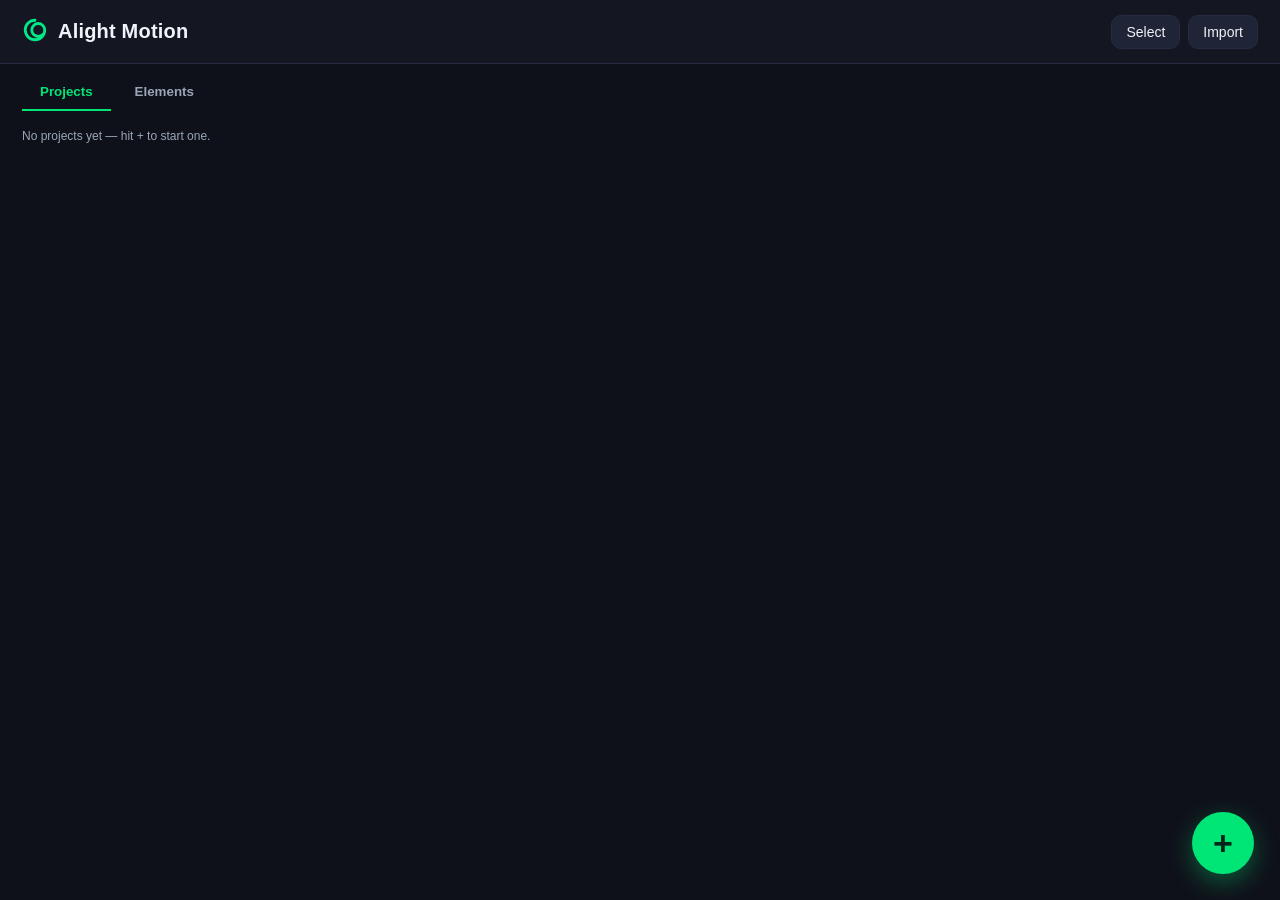
<file: index.html>
<!DOCTYPE html>
<html lang="en">
<head>
<meta charset="UTF-8">
<meta name="viewport" content="width=device-width, initial-scale=1.0">
<title>Alight Motion</title>
<link rel="stylesheet" href="css/style.css">
</head>
<body>

<!-- ============ HOME SCREEN ============ -->
<div id="home-screen" class="screen active">
  <header class="home-header">
    <div class="home-logo">
      <span class="swirl">
        <svg viewBox="0 0 24 24" width="26" height="26"><path d="M12 3a9 9 0 1 0 9 9 6 6 0 0 1-6 6 6 6 0 1 1 6-6" fill="none" stroke="#00e887" stroke-width="2.6" stroke-linecap="round"/></svg>
      </span>
      <h1>Alight Motion</h1>
    </div>
    <div class="home-actions">
      <div id="home-normal-actions" class="home-actions-group">
        <button id="btn-select-mode" class="ghost-btn" title="Select multiple projects">Select</button>
        <button id="btn-import-project" class="ghost-btn" title="Import XML or project package">Import</button>
      </div>
      <div id="home-batch-actions" class="home-actions-group" style="display:none">
        <span id="batch-selected-count" class="batch-count">0 selected</span>
        <button id="btn-select-all" class="ghost-btn" title="Select all projects">Select All</button>
        <button id="btn-delete-selected" class="danger-btn" title="Delete selected projects" disabled>
          <svg viewBox="0 0 24 24" width="16" height="16" style="vertical-align:-2px;margin-right:4px;"><path d="M6 7v13a2 2 0 0 0 2 2h8a2 2 0 0 0 2-2V7M4 7h16M10 11v6M14 11v6M9 7V4a1 1 0 0 1 1-1h4a1 1 0 0 1 1 1v3" fill="none" stroke="currentColor" stroke-width="2" stroke-linecap="round" stroke-linejoin="round"/></svg>
          Delete
        </button>
        <button id="btn-cancel-select" class="ghost-btn" title="Exit selection">Done</button>
      </div>
      <input type="file" id="file-import" accept=".xml,.json,.alightproj,.amproj" hidden>
    </div>
  </header>
  <nav class="home-tabs">
    <button class="home-tab active" data-tab="projects">Projects</button>
    <button class="home-tab" data-tab="elements">Elements</button>
  </nav>
  <section id="home-projects" class="home-body">
    <div id="project-grid" class="project-grid"></div>
    <button id="fab-new" class="fab">+</button>
  </section>
  <section id="home-elements" class="home-body" hidden>
    <div id="element-grid" class="project-grid"></div>
  </section>
</div>

<!-- ============ EDITOR SCREEN ============ -->
<div id="editor-screen" class="screen">
  <!-- top bar -->
  <header class="ed-top">
    <button id="btn-back" class="icon-btn" title="Back to projects">
      <svg viewBox="0 0 24 24"><path d="M15 5l-7 7 7 7" fill="none" stroke="currentColor" stroke-width="2.6" stroke-linecap="round" stroke-linejoin="round"/></svg>
    </button>
    <div class="ed-title-wrap">
      <input id="ed-title" class="ed-title" spellcheck="false" value="Untitled">
      <span id="ed-sub-title" class="ed-sub-title" style="display:none"></span>
    </div>
    <div class="ed-top-right">
      <div id="ed-top-normal" class="ed-top-group">
        <button id="btn-import-xml-top" class="icon-btn" title="Import XML project">
          <svg viewBox="0 0 24 24"><path d="M12 4v11m0 0l-3.5-3.5M12 15l3.5-3.5" fill="none" stroke="currentColor" stroke-width="2.2" stroke-linecap="round" stroke-linejoin="round"/><path d="M5 16v3h14v-3" fill="none" stroke="currentColor" stroke-width="2.2" stroke-linecap="round" stroke-linejoin="round"/></svg>
        </button>
        <button id="btn-settings" class="icon-btn" title="Project settings">
          <svg viewBox="0 0 24 24"><path d="M19.4 13a7.6 7.6 0 0 0 .1-1 7.6 7.6 0 0 0-.1-1l2-1.6a.5.5 0 0 0 .1-.6l-2-3.4a.5.5 0 0 0-.6-.2l-2.4 1a7.4 7.4 0 0 0-1.7-1l-.4-2.6a.5.5 0 0 0-.5-.4h-4a.5.5 0 0 0-.5.4l-.3 2.6a7.4 7.4 0 0 0-1.7 1l-2.4-1a.5.5 0 0 0-.6.2l-2 3.4a.5.5 0 0 0 .1.6L4.4 11a7.6 7.6 0 0 0 0 2l-2 1.6a.5.5 0 0 0-.1.6l2 3.4c.1.2.4.3.6.2l2.4-1a7.4 7.4 0 0 0 1.7 1l.4 2.6c0 .2.2.4.4.4h4c.2 0 .4-.2.5-.4l.3-2.6a7.4 7.4 0 0 0 1.7-1l2.4 1c.2.1.5 0 .6-.2l2-3.4a.5.5 0 0 0-.1-.6zM12 15.5A3.5 3.5 0 1 1 15.5 12 3.5 3.5 0 0 1 12 15.5z" fill="currentColor"/></svg>
        </button>
        <button id="btn-export" class="export-btn" title="Export &amp; Share">
          <svg viewBox="0 0 24 24"><path d="M12 15V4m0 0l-4 4m4-4l4 4" fill="none" stroke="#ffffff" stroke-width="2.6" stroke-linecap="round" stroke-linejoin="round"/><path d="M4 14v5a2 2 0 0 0 2 2h12a2 2 0 0 0 2-2v-5" fill="none" stroke="#ffffff" stroke-width="2.6" stroke-linecap="round" stroke-linejoin="round"/></svg>
        </button>
      </div>
      <div id="ed-top-layer" class="ed-top-group" style="display:none">
        <button id="btn-layer-group" class="icon-btn" title="Duplicate layer">
          <svg viewBox="0 0 24 24"><rect x="4" y="4" width="11" height="11" rx="2" fill="none" stroke="currentColor" stroke-width="2"/><path d="M9 15v3a2 2 0 0 0 2 2h7a2 2 0 0 0 2-2v-7a2 2 0 0 0-2-2h-3" fill="none" stroke="currentColor" stroke-width="2"/></svg>
        </button>
        <button id="btn-layer-delete" class="icon-btn" title="Delete layer">
          <svg viewBox="0 0 24 24"><path d="M4 7h16M10 11v6M14 11v6M5 7l1 12a2 2 0 0 0 2 2h8a2 2 0 0 0 2-2l1-12M9 7V4a1 1 0 0 1 1-1h4a1 1 0 0 1 1 1v3" fill="none" stroke="currentColor" stroke-width="2" stroke-linecap="round" stroke-linejoin="round"/></svg>
        </button>
        <button id="btn-layer-more" class="icon-btn" title="More options">
          <svg viewBox="0 0 24 24"><circle cx="12" cy="12" r="9" fill="none" stroke="currentColor" stroke-width="1.8"/><circle cx="8" cy="12" r="1.5" fill="currentColor"/><circle cx="12" cy="12" r="1.5" fill="currentColor"/><circle cx="16" cy="12" r="1.5" fill="currentColor"/></svg>
        </button>
      </div>
    </div>
  </header>

  <div class="ed-main">
    <!-- desktop left toolbar (kept for tests and quick access) -->
    <aside class="left-bar" style="display:none">
      <div class="lb-group">
        <button id="lb-select" class="lb-btn active" title="Select / move tool">
          <svg viewBox="0 0 24 24"><rect x="4" y="4" width="16" height="16" rx="4" fill="none" stroke="currentColor" stroke-width="2"/><path d="M12 13v6m0-6a2.4 2.4 0 0 0 2.4-2.4h-4.8A2.4 2.4 0 0 0 12 13z" fill="currentColor"/></svg>
        </button>
        <button id="lb-grid" class="lb-btn" title="Toggle grid">
          <svg viewBox="0 0 24 24"><path d="M4 4h16v16H4zM4 9.3h16M4 14.6h16M9.3 4v16M14.6 4v16" fill="none" stroke="currentColor" stroke-width="1.6"/></svg>
        </button>
        <button id="lb-timeline" class="lb-btn active" title="Toggle timeline">
          <svg viewBox="0 0 24 24"><path d="M4 7l8-4 8 4-8 4z" fill="currentColor" opacity=".8"/><path d="M4 12l8 4 8-4" fill="none" stroke="currentColor" stroke-width="1.8" stroke-linejoin="round"/><path d="M4 16.5l8 4 8-4" fill="none" stroke="currentColor" stroke-width="1.8" stroke-linejoin="round"/></svg>
        </button>
        <button id="lb-camera" class="lb-btn" title="Toggle camera view">
          <svg viewBox="0 0 24 24"><rect x="2.5" y="6" width="13" height="12" rx="2.5" fill="none" stroke="currentColor" stroke-width="2"/><path d="M16 10.5l5.5-3v9l-5.5-3" fill="none" stroke="currentColor" stroke-width="2" stroke-linejoin="round"/></svg>
        </button>
      </div>
      <div class="lb-zoom">
        <button id="lb-zin" class="lb-mini" title="Zoom in">+</button>
        <div id="lb-zval" class="lb-zval">100%</div>
        <button id="lb-zout" class="lb-mini" title="Zoom out">−</button>
        <button id="lb-zfit" class="lb-mini" title="Fit to screen">▭</button>
      </div>
      <div class="lb-group">
        <button id="lb-undo" class="lb-btn" title="Undo (Ctrl+Z)">
          <svg viewBox="0 0 24 24"><path d="M8 5l-5 5 5 5m-5-5h11a5 5 0 0 1 0 10h-3" fill="none" stroke="currentColor" stroke-width="2.2" stroke-linecap="round" stroke-linejoin="round"/></svg>
        </button>
        <button id="lb-redo" class="lb-btn" title="Redo (Ctrl+Y)">
          <svg viewBox="0 0 24 24"><path d="M16 5l5 5-5 5m5-5H10a5 5 0 0 0 0 10h3" fill="none" stroke="currentColor" stroke-width="2.2" stroke-linecap="round" stroke-linejoin="round"/></svg>
        </button>
      </div>
      <div class="lb-spacer"></div>
      <button id="lb-play" class="lb-btn lb-last" title="Play">
        <svg viewBox="0 0 24 24"><path d="M6 3.5v17l13-8.5z" fill="none" stroke="currentColor" stroke-width="2" stroke-linejoin="round"/></svg>
      </button>
    </aside>

    <!-- center: preview + transport + timeline + iphone sheet -->
    <main class="center">
      <div class="preview-area">
        <button id="btn-canvas-zoom" class="canvas-zoom-btn" title="Zoom preview" style="display:none">
          <svg viewBox="0 0 24 24" width="18" height="18"><circle cx="10.5" cy="10.5" r="7" fill="none" stroke="currentColor" stroke-width="2.2"/><path d="M15.5 15.5l5 5M8 10.5h5M10.5 8v5" stroke="currentColor" stroke-width="2.2" stroke-linecap="round"/></svg>
        </button>
        <div id="canvas-wrap" class="canvas-wrap">
          <canvas id="stage"></canvas>
          <div id="sel-box" class="sel-box" hidden></div>
        </div>
      </div>

      <!-- timeline resizer handle -->
      <div id="tl-resizer" class="tl-resizer" title="Drag up/down to resize timeline"></div>

      <!-- transport bar (Alight Motion iOS) -->
      <div class="tl-tools">
        <div class="tl-transport-row">
          <button id="t-undo" class="t-btn" title="Undo">
            <svg viewBox="0 0 24 24"><path d="M9 6L4 11l5 5" fill="none" stroke="currentColor" stroke-width="2" stroke-linecap="round" stroke-linejoin="round"/><path d="M4 11h11a5 5 0 0 1 5 5v1" fill="none" stroke="currentColor" stroke-width="2" stroke-linecap="round"/></svg>
          </button>
          <button id="t-redo" class="t-btn" title="Redo">
            <svg viewBox="0 0 24 24"><path d="M15 6l5 5-5 5" fill="none" stroke="currentColor" stroke-width="2" stroke-linecap="round" stroke-linejoin="round"/><path d="M20 11H9a5 5 0 0 0-5 5v1" fill="none" stroke="currentColor" stroke-width="2" stroke-linecap="round"/></svg>
          </button>
          <button id="t-jstart" class="t-btn" title="Jump to start">
            <svg viewBox="0 0 24 24"><path d="M5 5v14M19 5l-10 7 10 7z" fill="none" stroke="currentColor" stroke-width="2.2" stroke-linecap="round" stroke-linejoin="round"/></svg>
          </button>
          <button id="t-play" class="t-btn t-play" title="Play / pause">
            <svg class="i-play" viewBox="0 0 24 24"><path d="M8 5v14l11-7z" fill="currentColor"/></svg>
            <svg class="i-pause" viewBox="0 0 24 24" hidden><path d="M7 5h3.5v14H7zM13.5 5H17v14h-3.5z" fill="currentColor"/></svg>
          </button>
          <button id="t-jend" class="t-btn" title="Jump to end">
            <svg viewBox="0 0 24 24"><path d="M19 5v14M5 5l10 7-10 7z" fill="none" stroke="currentColor" stroke-width="2.2" stroke-linecap="round" stroke-linejoin="round"/></svg>
          </button>
          <button id="t-bookmark" class="t-btn" title="Bookmarks &amp; Layers">
            <svg viewBox="0 0 24 24"><rect x="4" y="6" width="11" height="12" rx="2" fill="none" stroke="currentColor" stroke-width="1.9"/><path d="M8 4h10a2 2 0 0 1 2 2v10" fill="none" stroke="currentColor" stroke-width="1.9"/><path d="M10 12h5M12.5 9.5v5" stroke="currentColor" stroke-width="1.9" stroke-linecap="round"/></svg>
          </button>
          <button id="t-fit" class="t-btn" title="Fit to screen">
            <svg viewBox="0 0 24 24"><path d="M4 9V4h5M20 9V4h-5M4 15v5h5M20 15v5h-5" fill="none" stroke="currentColor" stroke-width="2" stroke-linecap="round" stroke-linejoin="round"/></svg>
          </button>
        </div>
        <div class="tl-right" style="display:none">
          <button id="t-paste" class="t-btn" title="Paste layer" hidden>
            <svg viewBox="0 0 24 24"><rect x="5" y="4" width="14" height="16" rx="2" fill="none" stroke="currentColor" stroke-width="2"/><path d="M9 4V2.8h6V4" fill="none" stroke="currentColor" stroke-width="2"/></svg>
          </button>
          <button id="t-copy" class="t-btn" title="Copy layer">
            <svg viewBox="0 0 24 24"><rect x="8" y="8" width="12" height="12" rx="2" fill="none" stroke="currentColor" stroke-width="2"/><path d="M16 8V6a2 2 0 0 0-2-2H6a2 2 0 0 0-2 2v8a2 2 0 0 0 2 2h2" fill="none" stroke="currentColor" stroke-width="2"/></svg>
          </button>
        </div>
      </div>

      <!-- Timecode bubble bar with glowing pink pointer (Alight Motion iOS) -->
      <div class="timecode-bar">
        <div id="tl-time-bubble" class="tl-time-bubble">
          <span class="bubble-arrow">▲</span>
          <div id="tl-time" class="tl-time">00:00:00</div>
        </div>
      </div>

      <!-- timeline -->
      <section id="timeline" class="timeline">
        <div id="tl-zoombar" class="tl-zoombar" style="display:none">
          <button id="tl-zin" title="Zoom in">+</button>
          <button id="tl-zout" title="Zoom out">−</button>
          <input id="t-end-input" class="t-end" title="Project duration (frames)" type="number" min="1">
        </div>
        <div class="tl-scroll" id="tl-scroll">
          <div class="tl-corner-header" id="tl-corner-header">LAYERS</div>
          <canvas id="tl-ruler" class="tl-ruler" height="34"></canvas>
          <div id="tl-rows" class="tl-rows">
            <div id="tl-drop-line" class="tl-drop-line" hidden></div>
          </div>
          <div id="tl-playhead" class="tl-playhead"></div>
        </div>
        <!-- Floating Add Button (Alight Motion iOS Mint Green Circle) -->
        <button id="fab-add" class="fab-add" title="Add Layer">+</button>
      </section>

      <!-- Bottom Panel Container (Selection bar & Tool inspectors) -->
      <div id="bottom-panel-wrap" class="bottom-panel-wrap" style="display:none">
        <div id="tool-detail-panel" class="tool-detail-panel" style="display:none"></div>
      </div>
    </main>

    <!-- desktop right dock (hidden on iPhone layout, accessible for fallback) -->
    <aside class="right-dock" style="display:none">
      <div class="rd-header">
        <svg viewBox="0 0 24 24"><path d="M15 5l-7 7 7 7" fill="none" stroke="currentColor" stroke-width="2.4" stroke-linecap="round" stroke-linejoin="round"/></svg>
      </div>
      <div class="rd-group">
        <button class="rd-btn" data-add="shape">
          <svg viewBox="0 0 24 24"><rect x="3" y="3" width="10" height="10" rx="2" fill="none" stroke="currentColor" stroke-width="1.8"/><circle cx="15.5" cy="15.5" r="5" fill="none" stroke="currentColor" stroke-width="1.8"/></svg>
          <span>Shape</span>
        </button>
        <button class="rd-btn" data-add="media">
          <svg viewBox="0 0 24 24"><rect x="3" y="5" width="15" height="13" rx="2" fill="none" stroke="currentColor" stroke-width="1.8"/><path d="M3 15l4.5-4.5 3.5 3.5 3-3 4 4" fill="none" stroke="currentColor" stroke-width="1.8" stroke-linejoin="round"/><circle cx="8.2" cy="9" r="1.4" fill="currentColor"/><path d="M20 9v7a2 2 0 0 1-2 2h-1" fill="none" stroke="currentColor" stroke-width="1.8"/></svg>
          <span>Media</span>
        </button>
        <button class="rd-btn" data-add="audio">
          <svg viewBox="0 0 24 24"><path d="M9 18V5l10-2v12" fill="none" stroke="currentColor" stroke-width="1.9" stroke-linecap="round" stroke-linejoin="round"/><circle cx="6.5" cy="18" r="2.5" fill="currentColor"/><circle cx="16.5" cy="15" r="2.5" fill="currentColor"/></svg>
          <span>Audio</span>
        </button>
        <button class="rd-btn" data-add="fx">
          <svg viewBox="0 0 24 24"><path d="M12 2l2.5 6.2L21 8l-4.6 4 1.3 6.5L12 15.5 6.3 18.5 7.6 12 3 8l6.5.2z" fill="none" stroke="currentColor" stroke-width="1.6" stroke-linejoin="round"/></svg>
          <span>Effects</span>
        </button>
        <button class="rd-btn" data-add="object">
          <svg viewBox="0 0 24 24"><circle cx="8" cy="7.5" r="3.4" fill="none" stroke="currentColor" stroke-width="1.7"/><circle cx="16" cy="7.5" r="3.4" fill="none" stroke="currentColor" stroke-width="1.7"/><circle cx="12" cy="15" r="3.4" fill="none" stroke="currentColor" stroke-width="1.7"/></svg>
          <span>Object</span>
        </button>
        <button class="rd-btn" data-add="elements">
          <svg viewBox="0 0 24 24"><path d="M12 3l7 12H5z" fill="none" stroke="currentColor" stroke-width="1.8" stroke-linejoin="round"/><circle cx="10" cy="17" r="4" fill="none" stroke="currentColor" stroke-width="1.8"/></svg>
          <span>Elements</span>
        </button>
      </div>
      <div class="rd-divider"></div>
      <div class="rd-group">
        <button class="rd-btn" data-add="freehand">
          <svg viewBox="0 0 24 24"><path d="M4 19c2-.5 3-1 4.5-3C10 14 11 9 13 9s2 3 3.5 3.5S20 11 21 8" fill="none" stroke="currentColor" stroke-width="1.9" stroke-linecap="round"/><path d="M4 19l3-.7-.9 1.5z" fill="currentColor"/></svg>
          <span>Freehand<br>Drawing</span>
        </button>
        <button class="rd-btn" data-add="vector">
          <svg viewBox="0 0 24 24"><path d="M12 2l5 9H7z" fill="currentColor" opacity=".85"/><path d="M12 11v6.2" stroke="currentColor" stroke-width="1.6"/><path d="M12 19.5a2 2 0 1 0 0-4 2 2 0 0 0 0 4z" fill="currentColor"/><path d="M4 21h16" stroke="currentColor" stroke-width="1.6" stroke-linecap="round"/></svg>
          <span>Vector<br>Drawing</span>
        </button>
        <button class="rd-btn" data-add="text">
          <svg viewBox="0 0 24 24"><text x="3" y="16.5" font-size="14" font-weight="700" fill="currentColor">A</text><text x="13" y="20" font-size="9" font-weight="600" fill="currentColor">a</text></svg>
          <span>Text</span>
        </button>
        <button class="rd-btn" data-add="record">
          <svg viewBox="0 0 24 24"><path d="M12 3a9 9 0 1 0 9 9 6 6 0 0 1-6 6 6 6 0 1 1 6-6" fill="none" stroke="currentColor" stroke-width="2" stroke-linecap="round"/></svg>
          <span>Record</span>
        </button>
      </div>
    </aside>
  </div>
</div>

<!-- ============ ALIGHT MOTION IOS ADD MENU BOTTOM SHEET ============ -->
<div class="ios-sheet-overlay" id="ios-add-sheet" style="display:none">
  <div class="ios-sheet">
    <div class="ios-sheet-tabs">
      <button class="ios-tab-btn active" data-tab="shape">
        <svg viewBox="0 0 24 24" width="22" height="22">
          <circle cx="8" cy="8" r="3.2" fill="none" stroke="currentColor" stroke-width="1.8"/>
          <path d="M16 4.5l3.5 6h-7z" fill="none" stroke="currentColor" stroke-width="1.8" stroke-linejoin="round"/>
          <rect x="4.5" y="13.5" width="6.5" height="6.5" rx="1.2" fill="none" stroke="currentColor" stroke-width="1.8"/>
          <path d="M16.5 19.5s-3-1.8-3-3.8a1.6 1.6 0 0 1 3-.6 1.6 1.6 0 0 1 3 .6c0 2-3 3.8-3 3.8z" fill="none" stroke="currentColor" stroke-width="1.8"/>
        </svg>
        <span>Shape</span>
      </button>
      <button class="ios-tab-btn" data-tab="media">
        <svg viewBox="0 0 24 24" width="22" height="22">
          <rect x="3" y="4" width="18" height="16" rx="3" fill="none" stroke="currentColor" stroke-width="1.8"/>
          <circle cx="8.5" cy="9.5" r="1.8" fill="currentColor"/>
          <path d="M3 16.5l5.5-5.5 4 4 3-3 5.5 5.5" fill="none" stroke="currentColor" stroke-width="1.8" stroke-linejoin="round"/>
        </svg>
        <span>Media</span>
      </button>
      <button class="ios-tab-btn" data-tab="audio">
        <svg viewBox="0 0 24 24" width="22" height="22">
          <path d="M9 18V5l10-2v12" fill="none" stroke="currentColor" stroke-width="1.9" stroke-linecap="round" stroke-linejoin="round"/>
          <circle cx="6.5" cy="18" r="2.5" fill="currentColor"/>
          <circle cx="16.5" cy="15" r="2.5" fill="currentColor"/>
        </svg>
        <span>Audio</span>
      </button>
      <button class="ios-tab-btn" data-tab="object">
        <svg viewBox="0 0 24 24" width="22" height="22">
          <circle cx="8" cy="7.5" r="3.2" fill="none" stroke="currentColor" stroke-width="1.7"/>
          <circle cx="16" cy="7.5" r="3.2" fill="none" stroke="currentColor" stroke-width="1.7"/>
          <circle cx="12" cy="15.5" r="3.2" fill="none" stroke="currentColor" stroke-width="1.7"/>
        </svg>
        <span>Object / Element</span>
      </button>
      <button class="ios-tab-btn" data-tab="template">
        <svg viewBox="0 0 24 24" width="22" height="22">
          <rect x="3" y="3" width="18" height="18" rx="3" fill="none" stroke="currentColor" stroke-width="1.8"/>
          <path d="M3 10h18M10 10v11" fill="none" stroke="currentColor" stroke-width="1.8"/>
        </svg>
        <span>Template</span>
      </button>
      <button class="ios-tab-btn" data-tab="freehand">
        <svg viewBox="0 0 24 24" width="22" height="22">
          <path d="M4 19c2-.5 3-1 4.5-3C10 14 11 9 13 9s2 3 3.5 3.5S20 11 21 8" fill="none" stroke="currentColor" stroke-width="1.9" stroke-linecap="round"/>
          <path d="M4 19l3-.7-.9 1.5z" fill="currentColor"/>
        </svg>
        <span>Freehand Drawing</span>
      </button>
      <button class="ios-tab-btn" data-tab="vector">
        <svg viewBox="0 0 24 24" width="22" height="22">
          <path d="M12 2l5 9H7z" fill="currentColor" opacity=".85"/>
          <path d="M12 11v6.2" stroke="currentColor" stroke-width="1.6"/>
          <circle cx="12" cy="17.5" r="2" fill="currentColor"/>
          <path d="M4 21h16" stroke="currentColor" stroke-width="1.6" stroke-linecap="round"/>
        </svg>
        <span>Vector Drawing</span>
      </button>
      <button class="ios-tab-btn" data-tab="text">
        <svg viewBox="0 0 24 24" width="22" height="22">
          <text x="3" y="16.5" font-size="14" font-weight="700" fill="currentColor">A</text>
          <text x="13" y="20" font-size="9" font-weight="600" fill="currentColor">a</text>
        </svg>
        <span>Text</span>
      </button>
      <button class="ios-tab-btn ios-close-tab" id="btn-close-add-sheet">
        <svg viewBox="0 0 24 24" width="20" height="20">
          <path d="M6 18L18 6M6 6l12 12" fill="none" stroke="currentColor" stroke-width="2.4" stroke-linecap="round"/>
        </svg>
      </button>
    </div>

    <!-- Shapes page content (Alight Motion iOS 1:1 shapes grid) -->
    <div class="ios-sheet-content" id="ios-add-shapes-page">
      <div class="ios-shapes-grid" id="ios-shapes-grid">
        <!-- Rendered dynamically with solid white vector glyphs on dark cards -->
      </div>
      <div class="ios-dots-row">
        <span class="ios-dot active"></span>
        <span class="ios-dot"></span>
        <span class="ios-dot"></span>
        <span class="ios-dot"></span>
      </div>
    </div>
  </div>
</div>

<!-- ============ MODALS ============ -->
<!-- Project settings -->
<div class="modal" id="m-settings" hidden>
  <div class="sheet">
    <div class="sheet-head"><h2>Project Settings</h2><button class="x-btn" data-close>✕</button></div>
    <div class="sheet-body">
      <label class="f-row"><span>Name</span><input id="ps-name" type="text"></label>
      <div class="f-row"><span>Aspect Ratio</span>
        <div id="ps-aspect" class="chips">
          <button data-ar="16:9">16:9</button><button data-ar="1:1">1:1</button><button data-ar="9:16">9:16</button>
          <button data-ar="4:5">4:5</button><button data-ar="21:9">21:9</button><button data-ar="4:3">4:3</button>
        </div>
      </div>
      <div class="f-row two">
        <label><span>Width</span><input id="ps-w" type="number" min="16"></label>
        <label><span>Height</span><input id="ps-h" type="number" min="16"></label>
      </div>
      <label class="f-row"><span>Frame Rate (fps)</span><input id="ps-fps" type="number" min="1" max="120"></label>
      <div class="f-row"><span>Background Color</span><button id="ps-bg" class="swatch" title="background color"></button></div>
      <div class="f-row two">
        <label><span>Duration (sec)</span><input id="ps-dur" type="number" min="0.2" step="0.1"></label>
        <div></div>
      </div>
    </div>
    <div class="sheet-foot">
      <button class="pill-btn" data-close>Cancel</button>
      <button class="pill-btn accent" id="ps-save">Save</button>
    </div>
  </div>
</div>

<!-- Text -->
<div class="modal" id="m-text" hidden>
  <div class="sheet">
    <div class="sheet-head"><h2>Text</h2><button class="x-btn" data-close>✕</button></div>
    <div class="sheet-body">
      <textarea id="tx-text" rows="3" placeholder="Your text"></textarea>
      <div class="f-row two">
        <label><span>Font</span><select id="tx-font"></select></label>
        <label><span>Weight</span><select id="tx-weight"><option value="300">Light</option><option value="400">Regular</option><option value="600">Semibold</option><option value="700">Bold</option><option value="900">Black</option></select></label>
      </div>
      <div class="f-row two">
        <label><span>Size</span><input id="tx-size" type="number" min="8"></label>
        <label><span>Angle</span><input id="tx-align" type="hidden" style="display:none">
          <div id="tx-align-chips" class="chips"><button data-al="left">Left</button><button data-al="center">Center</button><button data-al="right">Right</button></div>
        </label>
      </div>
      <div class="f-row"><span>Fill Color</span><button id="tx-color" class="swatch"></button></div>
    </div>
    <div class="sheet-foot">
      <button class="pill-btn" data-close>Cancel</button>
      <button class="pill-btn accent" id="tx-save">Save</button>
    </div>
  </div>
</div>

<!-- Color picker -->
<div class="modal" id="m-color" hidden>
  <div class="sheet small">
    <div class="sheet-head"><h2>Color</h2><button class="x-btn" data-close>✕</button></div>
    <div class="sheet-body">
      <div class="cp-sv"><canvas id="cp-sv-c" width="256" height="180"></canvas><div id="cp-sv-dot" class="cp-dot"></div></div>
      <canvas id="cp-hue" width="256" height="18"></canvas>
      <div class="f-row"><span>Hex</span><input id="cp-hex" type="text" spellcheck="false"></div>
      <div id="cp-tabs" class="chips"><button data-cpt="rgb" class="on">RGB</button><button data-cpt="hsl">HSL</button></div>
      <div id="cp-rgb" class="f-row three">
        <label><span>R</span><input id="cp-r" type="number" min="0" max="255"></label>
        <label><span>G</span><input id="cp-g" type="number" min="0" max="255"></label>
        <label><span>B</span><input id="cp-b" type="number" min="0" max="255"></label>
      </div>
      <div id="cp-hsl" class="f-row three" hidden>
        <label><span>H</span><input id="cp-h" type="number" min="0" max="360"></label>
        <label><span>S</span><input id="cp-s" type="number" min="0" max="100"></label>
        <label><span>L</span><input id="cp-l" type="number" min="0" max="100"></label>
      </div>
      <div class="f-row"><span>Saved</span><div id="cp-palette" class="mini-swatches"></div></div>
      <button id="cp-save" class="ghost-btn full">Save color to palette</button>
      <button id="cp-eyebrow" class="ghost-btn full" hidden>💧 Eyedropper</button>
    </div>
  </div>
</div>

<!-- Shape presets -->
<div class="modal" id="m-shape" hidden>
  <div class="sheet">
    <div class="sheet-head"><h2>Add Shape</h2><button class="x-btn" data-close>✕</button></div>
    <div class="sheet-body">
      <div id="shape-grid" class="shape-grid"></div>
      <div class="f-row"><span>Fill</span><button id="sh-fill" class="swatch"></button></div>
      <div class="f-row two">
        <label><span>Stroke color</span><button id="sh-stroke" class="swatch"></button></label>
        <label><span>Stroke width</span><input id="sh-sw" type="number" min="0" value="0"></label>
      </div>
    </div>
    <div class="sheet-foot"><button class="pill-btn accent" id="sh-add">Add</button></div>
  </div>
</div>

<!-- Object -->
<div class="modal" id="m-object" hidden>
  <div class="sheet small">
    <div class="sheet-head"><h2>Add Object</h2><button class="x-btn" data-close>✕</button></div>
    <div class="sheet-body list-btns">
      <button data-obj="camera">📷 Camera <small>control project view</small></button>
      <button data-obj="null">◇ Null Object <small>controller for linked layers</small></button>
      <button data-obj="group">▣ Empty Group <small>organize layers together</small></button>
    </div>
  </div>
</div>

<!-- Elements -->
<div class="modal" id="m-elements" hidden>
  <div class="sheet">
    <div class="sheet-head"><h2>Elements</h2><button class="x-btn" data-close>✕</button></div>
    <div class="sheet-body"><div id="el-grid" class="project-grid"></div></div>
  </div>
</div>

<!-- Layer context menu -->
<div class="context" id="m-layer" hidden></div>

<!-- Parent picker -->
<div class="modal" id="m-parent" hidden>
  <div class="sheet small">
    <div class="sheet-head"><h2>Set Parent</h2><button class="x-btn" data-close>✕</button></div>
    <div class="sheet-body list-btns" id="parent-list"></div>
  </div>
</div>

<!-- Mask picker -->
<div class="modal" id="m-mask" hidden>
  <div class="sheet small">
    <div class="sheet-head"><h2>Masking</h2><button class="x-btn" data-close>✕</button></div>
    <div class="sheet-body list-btns" id="mask-list"></div>
  </div>
</div>

<!-- Keyframes -->
<div class="modal wide" id="m-key" hidden>
  <div class="sheet">
    <div class="sheet-head"><h2>Keyframes — <span id="k-layername"></span></h2><button class="x-btn" data-close>✕</button></div>
    <div class="sheet-body">
      <div class="k-strip">
        <div class="k-label">Time</div>
        <div class="k-track" id="k-time-track"><canvas id="k-time-cv" height="44"></canvas><div id="k-time-ph" class="k-ph"></div></div>
        <div class="k-rowinfo"><input id="k-time" class="mini-num" type="text"></div>
      </div>
      <div id="k-props" class="k-props"></div>
      <div class="k-foot">
        <button class="ghost-btn" id="k-clear-prop">Clear property</button>
        <button class="ghost-btn" id="k-clear-all">Clear all keyframes</button>
      </div>
    </div>
  </div>
</div>

<!-- Easing / custom curve -->
<div class="modal" id="m-ease" hidden>
  <div class="sheet small">
    <div class="sheet-head"><h2>Easing</h2><button class="x-btn" data-close>✕</button></div>
    <div class="sheet-body">
      <div id="ease-chips" class="chips wrap"></div>
      <div class="ez-curve"><canvas id="ez-cv" width="260" height="260"></canvas></div>
      <div class="f-row two">
        <label><span>Out ctrl X</span><input id="ez-x2" type="number" step="0.05" min="0" max="1"></label>
        <label><span>Out ctrl Y</span><input id="ez-y2" type="number" step="0.05" min="-1" max="2"></label>
      </div>
      <div class="f-row two">
        <label><span>In ctrl X</span><input id="ez-x1" type="number" step="0.05" min="0" max="1"></label>
        <label><span>In ctrl Y</span><input id="ez-y1" type="number" step="0.05" min="-1" max="2"></label>
      </div>
      <canvas id="ez-prev" width="256" height="40"></canvas>
    </div>
    <div class="sheet-foot">
      <button class="pill-btn" data-close>Cancel</button>
      <button class="pill-btn accent" id="ez-apply">Apply</button>
    </div>
  </div>
</div>

<!-- Effects browser -->
<div class="modal wide" id="m-effects" hidden>
  <div class="sheet">
    <div class="sheet-head"><h2>Effects — <span id="fx-layername"></span></h2><button class="x-btn" data-close>✕</button></div>
    <div class="sheet-body">
      <div style="display:flex;gap:8px;align-items:center;margin-bottom:8px">
        <input id="fx-search" type="text" placeholder="Search effects…" style="flex:1;padding:8px 10px;background:var(--panel3);border:none;border-radius:9px;color:var(--txt)">
        <label style="display:flex;gap:5px;align-items:center;font-size:12px;color:var(--txt2);white-space:nowrap">
          <input id="fx-legacy" type="checkbox"> legacy
        </label>
      </div>
      <div id="fx-cats" class="chips wrap"></div>
      <div id="fx-grid" class="fx-grid"></div>
    </div>
  </div>
</div>

<!-- Export -->
<div class="modal wide" id="m-export" hidden>
  <div class="sheet">
    <div class="sheet-head"><h2>Export &amp; Share</h2><button class="x-btn" data-close>✕</button></div>
    <div class="sheet-body">
      <div id="ex-tabs" class="chips">
        <button data-ext="video" class="on">Video</button><button data-ext="gif">GIF</button>
        <button data-ext="pngseq">PNG Sequence</button><button data-ext="still">Still Image</button><button data-ext="project">Project Package</button>
        <button data-ext="amxml">Alight Motion XML</button>
      </div>
      <div id="ex-video" class="ex-pane">
        <div class="f-row two">
          <label><span>Resolution</span>
            <select id="ex-vres">
              <option value="native" selected>Project Native</option>
              <option value="2160p">4K UHD (2160p)</option>
              <option value="1440p">2K QHD (1440p)</option>
              <option value="1080p">FHD (1080p)</option>
              <option value="720p">HD (720p)</option>
              <option value="540p">SD (540p)</option>
              <option value="custom">Custom...</option>
            </select>
          </label>
          <label><span>Bitrate</span>
            <select id="ex-vbitrate">
              <option value="4000000">Low (4 Mbps)</option>
              <option value="8000000">Medium (8 Mbps)</option>
              <option value="12000000">Standard (12 Mbps)</option>
              <option value="16000000" selected>High (16 Mbps - Recommended)</option>
              <option value="24000000">Ultra (24 Mbps)</option>
              <option value="40000000">Maximum (40 Mbps)</option>
              <option value="custom">Custom (Mbps)...</option>
            </select>
          </label>
        </div>
        <div class="f-row two" id="ex-vres-custom" style="display:none">
          <label><span>Custom Width (px)</span><input id="ex-vw" type="number" min="64" max="7680" step="2" value="1920"></label>
          <label><span>Custom Height (px)</span><input id="ex-vh" type="number" min="64" max="7680" step="2" value="1080"></label>
        </div>
        <div class="f-row" id="ex-vbitrate-custom" style="display:none">
          <span>Custom Bitrate (Mbps)</span>
          <input id="ex-vbr-val" type="number" min="0.5" max="100" step="0.5" value="16" style="flex:1;max-width:210px">
        </div>
        <div class="f-row two">
          <label><span>Frame Rate (fps)</span>
            <select id="ex-vfps">
              <option value="project" selected>Match Project</option>
              <option value="60">60 fps</option>
              <option value="30">30 fps</option>
              <option value="24">24 fps</option>
            </select>
          </label>
          <label><span>Format</span>
            <select id="ex-vfmt">
              <option value="">Auto (MP4 if supported, else WebM)</option>
              <option value="video/mp4">MP4 (H.264)</option>
              <option value="video/webm;codecs=vp9">WebM (VP9)</option>
              <option value="video/webm">WebM (VP8)</option>
            </select>
          </label>
        </div>
        <div class="f-row" style="background:var(--panel2);border-radius:10px;padding:8px 12px;margin-top:4px;display:flex;justify-content:space-between;align-items:center;">
          <span style="font-size:12.5px;color:var(--txt2);">Output: <strong id="ex-vdims" style="color:var(--accent);font-weight:700">1080 × 1350 px</strong></span>
          <span id="ex-vbr-info" style="font-size:12px;color:var(--txt3);">16.0 Mbps · ~10 MB</span>
        </div>
        <p class="hint">Renders video frames in real-time and downloads automatically when finished.</p>
      </div>
      <div id="ex-gif" class="ex-pane" hidden>
        <div class="f-row two">
          <label><span>GIF FPS</span><select id="ex-gfps"><option value="8">8</option><option value="12" selected>12</option><option value="15">15</option><option value="24">24</option></select></label>
          <label><span>Scale</span><select id="ex-gscale"><option>0.25</option><option selected>0.5</option><option>1</option></select></label>
        </div>
        <p class="hint">256-color encoding, capped at 900 frames.</p>
      </div>
      <div id="ex-pngseq" class="ex-pane" hidden>
        <label class="f-row"><span>Frame rate</span><select id="ex-pfps"><option value="12">12</option><option value="24">24</option><option value="30" selected>30</option><option value="60">60</option></select></label>
        <label class="f-row"><span>Range</span><div class="chips"><button data-pr="all" class="on">Whole project</button><button data-pr="sel">Selected layer only</button></div></label>
        <p class="hint">Frames download one by one (PNG).</p>
      </div>
      <div id="ex-still" class="ex-pane" hidden>
        <label class="f-row"><span>Scale</span><select id="ex-sscale"><option>0.5</option><option selected>1</option><option>2</option></select></label>
        <p class="hint">Exports the current frame as PNG.</p>
      </div>
      <div id="ex-project" class="ex-pane" hidden>
        <p class="hint">Downloads a .alightproj JSON package — re-import editable on any device.</p>
      </div>
      <div id="ex-amxml" class="ex-pane" hidden>
        <p class="hint">Imports and exports standard Alight Motion XML (.xml) files compatible with Alight Motion on Android and iOS.</p>
        <label class="f-row"><span>Format</span><strong style="color:var(--accent)">Alight Motion Project (.xml)</strong></label>
        <label class="f-row"><span>Target Spec</span><span style="color:var(--txt2)">Alight Motion v4.0 - v6.2+ (amver 859 / 500000)</span></label>
        <div style="display:flex;gap:10px;margin-top:14px">
          <button id="ex-btn-import-xml" type="button" class="pill-btn" style="flex:1">Import XML</button>
          <button id="ex-btn-export-xml" type="button" class="pill-btn accent" style="flex:1">Export XML</button>
        </div>
      </div>
      <div id="ex-progress" class="ex-progress" hidden><div id="ex-bar"></div><span id="ex-label"></span></div>
    </div>
    <div class="sheet-foot"><button class="pill-btn accent" id="ex-go">Export</button></div>
  </div>
</div>

<!-- Freehand editor -->
<div class="modal wide" id="m-freehand" hidden>
  <div class="sheet">
    <div class="sheet-head"><h2>Freehand Drawing</h2><button class="x-btn" data-close>✕</button></div>
    <div class="sheet-body">
      <div class="fh-tools">
        <button class="swatch" id="fh-color"></button>
        <label><span>Size</span><input id="fh-size" type="number" min="1" max="120" value="8"></label>
        <label><span>Fill color</span><button class="swatch" id="fh-fill"></button></label>
        <label class="chk"><input id="fh-fillon" type="checkbox"> Fill shape when closed</label>
        <button class="ghost-btn" id="fh-undo">Undo stroke</button>
        <button class="ghost-btn" id="fh-clear">Clear</button>
      </div>
      <canvas id="fh-canvas" class="fh-canvas" width="860" height="480"></canvas>
    </div>
    <div class="sheet-foot"><button class="pill-btn accent" id="fh-add">Add to project</button></div>
  </div>
</div>

<!-- Vector editor -->
<div class="modal wide" id="m-vector" hidden>
  <div class="sheet">
    <div class="sheet-head"><h2>Vector Drawing</h2><button class="x-btn" data-close>✕</button></div>
    <div class="sheet-body">
      <div class="fh-tools">
        <button class="swatch" id="vc-color"></button>
        <label><span>Stroke</span><input id="vc-sw" type="number" min="0" value="4"></label>
        <button class="ghost-btn" id="vc-close">Close path</button>
        <button class="ghost-btn" id="vc-open">Open path</button>
        <button class="ghost-btn" id="vc-undo">Remove last point</button>
        <button class="ghost-btn" id="vc-clear">Clear</button>
        <button class="ghost-btn" id="vc-editmode">Edit points: OFF</button>
      </div>
      <canvas id="vc-canvas" class="fh-canvas" width="860" height="480"></canvas>
    </div>
    <div class="sheet-foot"><button class="pill-btn accent" id="vc-add">Add to project</button></div>
  </div>
</div>

<!-- Record -->
<div class="modal" id="m-record" hidden>
  <div class="sheet small">
    <div class="sheet-head"><h2>Record Audio</h2><button class="x-btn" data-close>✕</button></div>
    <div class="sheet-body">
      <p class="hint" id="rc-state">Idle.</p>
      <div class="f-row"><span>Elapsed</span><strong id="rc-time">0:00</strong></div>
    </div>
    <div class="sheet-foot">
      <button class="pill-btn" id="rc-toggle">● Record</button>
      <button class="pill-btn accent" id="rc-save" disabled>Save to project</button>
    </div>
  </div>
</div>

<!-- ShaderToy Inspector / Editor -->
<div class="modal wide" id="m-shadertoy" hidden>
  <div class="sheet" style="max-width:860px">
    <div class="sheet-head"><h2>ShaderToy GLSL - <span id="st-effectname"></span></h2><button class="x-btn" data-close>✕</button></div>
    <div class="sheet-body">
      <div style="display:flex;justify-content:space-between;align-items:center;margin-bottom:8px">
        <span class="hint" style="margin:0">Compatible with VS Code Shader Toy (stevensona/shader-toy) &amp; shadertoy.com</span>
        <div style="display:flex;gap:6px">
          <button class="ghost-btn" id="st-copy">Copy GLSL</button>
          <button class="ghost-btn" id="st-download">Download .glsl</button>
        </div>
      </div>
      <textarea id="st-code" style="width:100%;height:380px;background:#0d1117;color:#c9d1d9;font-family:Consolas,monospace;font-size:12px;padding:12px;border:1px solid var(--line);border-radius:8px;resize:vertical;tab-size:2;line-height:1.4" spellcheck="false"></textarea>
    </div>
    <div class="sheet-foot">
      <button class="pill-btn accent" id="st-apply">Apply &amp; Preview</button>
    </div>
  </div>
</div>

<!-- Edit shape geometry (from the selection bar) -->
<div class="modal" id="m-editshape" hidden>
  <div class="sheet">
    <div class="sheet-head"><h2>Edit Shape</h2><button class="x-btn" data-close>✕</button></div>
    <div class="sheet-body">
      <div id="es-grid" class="shape-grid"></div>
      <div class="f-row two">
        <label><span>Width</span><input id="es-w" type="number" min="4" step="1"></label>
        <label><span>Height</span><input id="es-h" type="number" min="4" step="1"></label>
      </div>
      <div class="f-row two">
        <label id="es-corner-row"><span>Corner radius</span><input id="es-corner" type="number" min="0" step="1"></label>
        <label id="es-spikes-row"><span>Points</span><input id="es-spikes" type="number" min="3" max="24" step="1"></label>
      </div>
      <div class="f-row" id="es-inner-row">
        <label style="width:100%"><span>Inner radius %</span><input id="es-inner" type="number" min="5" max="95" step="1"></label>
      </div>
      <p class="hint">Geometry only — layer scale stays untouched.</p>
    </div>
    <div class="sheet-foot"><button class="pill-btn accent" data-close>Done</button></div>
  </div>
</div>

<!-- Missing Fonts Dialog -->
<div class="modal" id="m-missing-fonts" hidden>
  <div class="sheet" style="max-width:440px">
    <div class="sheet-head">
      <h2>Missing Fonts</h2>
      <button class="x-btn" data-close>✕</button>
    </div>
    <div class="sheet-body">
      <div style="display:flex;align-items:flex-start;gap:12px;margin-bottom:12px">
        <svg viewBox="0 0 24 24" width="28" height="28" style="flex-shrink:0;color:#f59e0b;margin-top:2px">
          <path d="M1 21h22L12 2 1 21zm12-3h-2v-2h2v2zm0-4h-2v-4h2v4z" fill="currentColor"/>
        </svg>
        <p style="margin:0;font-size:13px;line-height:1.45;color:var(--txt)">
          The following fonts used in this project are not installed on your system. Default fonts will be used instead.
        </p>
      </div>
      <div id="mf-list" style="max-height:180px;overflow-y:auto;background:var(--bg3);border:1px solid var(--line);border-radius:8px;padding:8px 12px;display:flex;flex-direction:column;gap:6px"></div>
    </div>
    <div class="sheet-foot" style="justify-content:flex-end">
      <button class="pill-btn accent" id="btn-missing-fonts-ok" style="min-width:100px">OK</button>
    </div>
  </div>
</div>

<div id="toast" class="toast" hidden></div>
<input type="file" id="file-import-xml" accept=".xml" hidden>
<input type="file" id="file-media" accept="image/*,video/*" hidden>
<input type="file" id="file-audio" accept="audio/*" hidden>
<input type="file" id="file-replace-media" accept="image/*,video/*,audio/*" hidden>

<script src="js/storage.js"></script>
<script src="js/model.js"></script>
<script src="js/render.js"></script>
<script src="js/effects-data.js"></script>
<script src="js/effects-catalog.js"></script>
<script src="js/shadertoy-converter.js"></script>
<script src="js/am-xml-export.js"></script>
<script src="js/effects-engine.js"></script>
<script src="js/effects-ui.js"></script>
<script src="js/ui-common.js"></script>
<script src="js/ui-home.js"></script>
<script src="js/ui-editor.js"></script>
<script src="js/ui-props.js"></script>
<script src="js/selection-bar.js"></script>
<script src="js/app.js"></script>
</body>
</html>
</file>
<file: css/style.css>
/* Alight Motion Web — iPhone iOS GUI recreation.
   Palette: dark navy slate panels, mint-green accent, glowing pink playhead. */
:root{
  --bg:#0f111a; --bg2:#141722; --panel:#191d2b; --panel2:#1f2436; --panel3:#272d42;
  --line:#262c3f; --txt:#f0f4f9; --txt2:#9aa6b8; --txt3:#5c687d;
  --accent:#00e676; --accent-dim:#0b5735; --layerbar:#3aa8b8; --layerbar2:#2f8894;
  --sel:#00c2ff; --pink:#ff2d78; --danger:#ff5470; --r:14px;
}
*{box-sizing:border-box; -webkit-tap-highlight-color:transparent}
html,body{height:100%;margin:0}
body{background:var(--bg);color:var(--txt);font-family:-apple-system,BlinkMacSystemFont,"SF Pro Display","SF Pro Text","Segoe UI",Roboto,sans-serif;overflow:hidden;user-select:none}
button{font-family:inherit;color:inherit;background:none;border:none;cursor:pointer}
input,select,textarea{font-family:inherit;color:var(--txt);background:var(--panel2);border:1px solid var(--line);border-radius:8px;padding:8px 10px;font-size:14px;outline:none}
input:focus,select:focus,textarea:focus{border-color:var(--accent)}
input[type=file]{display:none}

.screen{position:absolute;inset:0;display:none}
.screen.active{display:flex;flex-direction:column}

/* ---------- HOME ---------- */
.home-header{display:flex;align-items:center;justify-content:space-between;padding:14px 22px;border-bottom:1px solid var(--line);min-height:64px;background:var(--bg2)}
.home-logo{display:flex;align-items:center;gap:10px}
.home-logo h1{font-size:20px;font-weight:700;margin:0;letter-spacing:.2px}
.home-actions{display:flex;gap:8px;align-items:center}
.home-actions-group{display:flex;align-items:center;gap:8px}
.ghost-btn{background:var(--panel2);border:1px solid var(--line);border-radius:10px;padding:8px 14px;font-size:14px;cursor:pointer;color:var(--txt)}
.ghost-btn.full{width:100%;margin-top:6px}
.ghost-btn:hover{border-color:var(--accent)}
.ghost-btn.active{background:var(--accent-dim);border-color:var(--accent);color:var(--accent)}
.danger-btn{background:rgba(255,75,75,.15);border:1px solid rgba(255,75,75,.45);color:#ff6b6b;border-radius:10px;padding:8px 14px;font-size:14px;font-weight:600;display:inline-flex;align-items:center;cursor:pointer;transition:all .12s}
.danger-btn:hover{background:#ff4b4b;border-color:#ff4b4b;color:#ffffff}
.danger-btn:disabled,.danger-btn[disabled]{opacity:.4;cursor:default;pointer-events:none}
.batch-count{font-size:13.5px;color:var(--txt2);font-weight:500;margin-right:2px}
.home-tabs{display:flex;gap:6px;padding:10px 22px 0}
.home-tab{padding:10px 18px;border-radius:12px 12px 0 0;color:var(--txt2);font-weight:600;border-bottom:2px solid transparent}
.home-tab.active{color:var(--accent);border-bottom-color:var(--accent)}
.home-body{flex:1;position:relative;overflow:auto;padding:18px 22px}
.project-grid{display:grid;grid-template-columns:repeat(auto-fill,minmax(190px,1fr));gap:16px;max-width:1200px}
.pcard{background:var(--panel);border:1px solid var(--line);border-radius:var(--r);overflow:hidden;cursor:pointer;transition:transform .12s,border-color .12s,box-shadow .12s;position:relative;user-select:none}
.pcard:hover{transform:translateY(-3px);border-color:var(--accent)}
.pcard.selected{border-color:var(--accent)!important;box-shadow:0 0 0 2px var(--accent-dim),0 8px 24px rgba(0,232,135,.18);background:linear-gradient(180deg,rgba(0,232,135,.07),var(--panel))}
.pcard .thumb{aspect-ratio:16/9;display:flex;align-items:center;justify-content:center;background:var(--panel2);color:var(--txt3)}
.pcard .thumb img,.pcard .thumb canvas{width:100%;height:100%;object-fit:contain}
.pcard .meta{padding:10px 12px}
.pcard .pname{font-size:14px;font-weight:600;white-space:nowrap;overflow:hidden;text-overflow:ellipsis}
.pcard .psub{font-size:11.5px;color:var(--txt2);margin-top:3px}
.pcard .pmenu{position:absolute;top:6px;right:6px;background:rgba(10,12,16,.72);border-radius:8px;padding:4px 8px;font-weight:700;display:none;z-index:4}
.pcard:hover .pmenu{display:block}
.pcard-check{position:absolute;top:7px;left:7px;width:24px;height:24px;border-radius:7px;background:rgba(10,14,20,.68);border:1.5px solid var(--line);display:none;align-items:center;justify-content:center;z-index:6;cursor:pointer;transition:all .12s;color:transparent;backdrop-filter:blur(4px)}
.pcard-check svg{width:15px;height:15px}
.pcard:hover .pcard-check,.selection-active .pcard .pcard-check,.pcard.selected .pcard-check{display:flex}
.pcard.selected .pcard-check{background:var(--accent);border-color:var(--accent);color:#04261a}
.pcard-check:hover{border-color:var(--accent);transform:scale(1.08)}
.fab{position:absolute;right:26px;bottom:26px;width:62px;height:62px;border-radius:50%;background:var(--accent);color:#04261a;font-size:34px;line-height:1;font-weight:700;box-shadow:0 8px 24px rgba(0,230,118,.35)}
.fab:hover{filter:brightness(1.08)}

/* ---------- EDITOR HEADER (Alight Motion iOS) ---------- */
.ed-top{display:flex;align-items:center;justify-content:space-between;height:52px;padding:0 12px;border-bottom:1px solid var(--line);background:var(--bg2);z-index:20}
.ed-top .icon-btn{width:38px;height:38px;border-radius:10px;display:inline-flex;align-items:center;justify-content:center;color:#cfd8e3}
.ed-top .icon-btn:hover{background:var(--panel2);color:#ffffff}
.ed-title-wrap{flex:1;display:flex;align-items:center;justify-content:center;min-width:0;padding:0 8px}
.ed-title{width:100%;max-width:280px;background:transparent;border:1px solid transparent;font-size:16px;font-weight:600;padding:4px 8px;text-align:center;color:#ffffff;border-radius:8px}
.ed-title:hover,.ed-title:focus{border-color:var(--line);background:rgba(255,255,255,0.04)}
.ed-sub-title{font-size:16px;font-weight:600;color:#ffffff;white-space:nowrap;overflow:hidden;text-overflow:ellipsis}
.ed-top-right{display:flex;align-items:center;gap:8px}
.ed-top-group{display:flex;align-items:center;gap:8px}
.export-btn{width:36px;height:36px;border-radius:9px;background:var(--accent);color:#ffffff;display:inline-flex;align-items:center;justify-content:center;box-shadow:0 2px 8px rgba(0,230,118,.32);transition:all .15s}
.export-btn:hover{filter:brightness(1.1);transform:scale(1.04)}
.export-btn svg{width:20px;height:20px}
#btn-settings{color:#8f9caf}
#btn-settings:hover{color:#ffffff}

.ed-main{flex:1;display:flex;min-height:0;position:relative}
.center{flex:1;display:flex;flex-direction:column;min-width:0;position:relative;background:var(--bg)}

/* ---------- PREVIEW AREA ---------- */
.preview-area{flex:1;position:relative;overflow:hidden;display:flex;align-items:center;justify-content:center;background:#000000;min-height:160px}
.canvas-wrap{flex:1;position:relative;display:flex;align-items:center;justify-content:center;min-width:0;height:100%;overflow:hidden}
#stage{display:block;background:#000;border-radius:2px;cursor:default}
.sel-box{position:absolute;border:1.5px solid #ffffff;pointer-events:none;box-shadow:0 0 0 1px rgba(0,0,0,.4)}
.canvas-zoom-btn{position:absolute;top:10px;left:10px;width:34px;height:34px;border-radius:9px;background:rgba(22,25,36,.82);backdrop-filter:blur(8px);border:1px solid rgba(255,255,255,.1);color:#ffffff;display:flex;align-items:center;justify-content:center;z-index:22;cursor:pointer;transition:all .15s}
.canvas-zoom-btn:hover{background:rgba(35,40,58,.95);transform:scale(1.05)}

/* ---------- TRANSPORT BAR (Alight Motion iOS) ---------- */
.tl-tools{display:flex;align-items:center;height:44px;padding:0 8px;border-top:1px solid var(--line);background:var(--bg2);z-index:15}
.tl-transport-row{width:100%;display:flex;align-items:center;justify-content:space-around}
.t-btn{width:36px;height:36px;border-radius:8px;display:inline-flex;align-items:center;justify-content:center;color:#8f9ba9;transition:all .12s}
.t-btn svg{width:22px;height:22px}
.t-btn:hover{color:#ffffff;background:rgba(255,255,255,.06)}
.t-btn:active{transform:scale(0.92)}
.t-play{color:#ffffff}
.t-play:hover{color:var(--accent)}

/* ---------- TIMECODE POINTER BUBBLE (Alight Motion iOS) ---------- */
.timecode-bar{position:relative;width:100%;height:28px;display:flex;align-items:center;justify-content:center;background:var(--bg2);z-index:16;pointer-events:none}
.tl-time-bubble{position:relative;display:inline-flex;align-items:center;justify-content:center;background:rgba(255,45,120,.09);border:1.5px solid var(--pink);border-radius:12px;padding:2px 12px;pointer-events:auto;cursor:pointer;box-shadow:0 0 10px rgba(255,45,120,.28)}
.tl-time-bubble .bubble-arrow{position:absolute;top:-8px;left:50%;transform:translateX(-50%);font-size:8px;color:var(--pink);line-height:1}
.tl-time{font-family:-apple-system,BlinkMacSystemFont,"SF Pro Display","SF Pro Text",monospace;font-size:13px;font-weight:700;color:var(--pink);letter-spacing:.6px;user-select:none}
.tl-time-input{font-size:13px;font-weight:700;letter-spacing:.6px;color:var(--pink);background:var(--bg);border:1.5px solid var(--pink);border-radius:8px;padding:2px 6px;width:96px;outline:none;box-shadow:0 0 10px rgba(255,45,120,.4);text-align:center}

/* ---------- TIMELINE AREA ---------- */
.timeline{position:relative;height:240px;min-height:140px;background:var(--bg2);border-top:1px solid var(--line);display:flex;flex-direction:column;overflow:hidden}
.tl-resizer{height:6px;cursor:ns-resize;background:var(--bg2);border-top:1px solid var(--line);border-bottom:1px solid var(--line);display:flex;align-items:center;justify-content:center;z-index:15;user-select:none}
.tl-resizer::after{content:"";width:40px;height:2px;border-radius:1px;background:var(--txt3);opacity:.4}
.tl-resizer:hover::after{background:var(--accent);opacity:1}
.tl-scroll{position:relative;flex:1;overflow-y:auto;overflow-x:auto}
.tl-corner-header{position:sticky;left:0;top:0;width:84px;min-width:84px;height:32px;background:var(--bg2);border-right:1px solid var(--line);border-bottom:1px solid var(--line);display:flex;align-items:center;justify-content:center;font-size:10px;font-weight:700;color:var(--txt3);letter-spacing:.8px;z-index:12;pointer-events:none;margin-bottom:-32px;box-sizing:border-box}
.tl-ruler{position:sticky;top:0;display:block;height:32px;background:var(--bg2);border-bottom:1px solid var(--line);cursor:ew-resize;z-index:5}
.tl-rows{position:relative;padding-bottom:70px}
.tl-drop-line{position:absolute;left:0;right:0;height:3px;background:var(--accent);box-shadow:0 0 10px var(--accent);z-index:45;pointer-events:none;border-radius:2px}
.tl-drop-line[hidden]{display:none}

/* Glowing Pink Playhead line dropping through timeline */
.tl-playhead{position:absolute;top:0;bottom:0;width:2px;background:var(--pink);z-index:10;pointer-events:none;box-shadow:0 0 6px rgba(255,45,120,.65)}
.tl-playhead::before{display:none}

/* Layer Row */
.trow{position:relative;height:42px;border-bottom:1px solid rgba(255,255,255,.04);transition:background .12s;display:flex;align-items:center}
.trow.sel{background:rgba(255,255,255,.04)}
.trow.dragging-row{opacity:.65;background:rgba(0,230,118,.15)!important;outline:1.5px dashed var(--accent);z-index:30}
.tgut{position:sticky;left:0;width:84px;min-width:84px;height:42px;display:flex;align-items:center;justify-content:center;padding:0 6px;background:var(--bg2);border-right:1px solid var(--line);z-index:10;box-sizing:border-box}
.layer-pill{display:flex;align-items:center;background:var(--panel2);border:1px solid var(--line);border-radius:14px;padding:3px 6px;gap:6px}
.eye{width:20px;height:20px;display:inline-flex;align-items:center;justify-content:center;cursor:pointer;color:#cfd8e3}
.eye svg{width:16px;height:16px}
.eye.off{opacity:.35;color:var(--txt3)}
.trailicon{width:20px;height:20px;display:flex;align-items:center;justify-content:center;color:var(--txt2);font-size:11px;border-radius:4px;overflow:hidden}
.trailicon img{max-width:100%;max-height:100%;object-fit:cover}

/* Layer Track Bar */
.bar{position:absolute;height:32px;top:5px;background:linear-gradient(180deg,#3b82f6,#2563eb);border-radius:8px;min-width:20px;overflow:hidden;cursor:grab;z-index:4;box-shadow:0 1px 4px rgba(0,0,0,.35);display:flex;align-items:center;justify-content:space-between}
.bar.camera{background:linear-gradient(180deg,#ef5368,#c43a50)}
.bar.sel{outline:2px solid #ffffff;box-shadow:0 0 10px rgba(255,255,255,.3)}
.bar .blabel{position:relative;white-space:nowrap;overflow:hidden;text-overflow:ellipsis;font-size:11.5px;font-weight:600;color:#ffffff;text-shadow:0 1px 2px rgba(0,0,0,.6);padding:0 10px;line-height:32px;z-index:3;flex:1}
.bar-trim-btn{display:none;width:22px;height:32px;background:#ffffff;border-radius:8px;align-items:center;justify-content:center;color:#141722;font-size:14px;font-weight:900;cursor:ew-resize;z-index:5;box-shadow:0 2px 6px rgba(0,0,0,.4);user-select:none;flex-shrink:0}
.bar.sel .bar-trim-btn{display:flex}
.bar-trim-btn:hover{background:#e6e6e6}
.bar-kf-diamond{position:absolute;top:50%;width:8px;height:8px;background:#ffffff;transform:translate(-50%,-50%) rotate(45deg);z-index:4;box-shadow:0 0 4px rgba(0,0,0,.5)}
.bar-right-handle{position:sticky;right:8px;margin-left:auto;display:flex;flex-direction:column;gap:3px;color:var(--txt2);cursor:grab;z-index:6;padding:8px 4px}
.bar-right-handle i{display:block;width:14px;height:2px;background:currentColor;border-radius:1px}

/* Floating Action Button (FAB +) */
.fab-add{position:absolute;right:18px;bottom:18px;width:56px;height:56px;border-radius:50%;background:var(--accent);color:#000000;font-size:32px;line-height:1;font-weight:600;display:flex;align-items:center;justify-content:center;box-shadow:0 6px 18px rgba(0,230,118,.45);z-index:35;cursor:pointer;transition:transform .12s,box-shadow .12s}
.fab-add:hover{transform:scale(1.06);box-shadow:0 8px 24px rgba(0,230,118,.55)}
.fab-add:active{transform:scale(0.96)}

/* ---------- BOTTOM PANEL CONTAINER & SELECTION BAR (Alight Motion iOS) ---------- */
.bottom-panel-wrap{position:relative;width:100%;background:var(--bg);border-top:1px solid var(--line);display:flex;flex-direction:column;z-index:25}

/* Alight Motion iOS Selection Action Panel */
.sel-actions{position:relative;width:100%;display:flex;flex-direction:column;gap:10px;padding:10px 14px 14px;box-sizing:border-box}
.sa-row-top{display:flex;gap:8px;align-items:center;width:100%}
.sa-mini{flex:1;height:42px;border-radius:10px;background:var(--panel);border:1px solid var(--line);display:flex;align-items:center;justify-content:center;color:#94a3b8;position:relative;cursor:pointer;transition:all .12s}
.sa-mini svg{width:22px;height:22px}
.sa-mini:hover:not(:disabled){background:var(--panel2);color:#ffffff;border-color:rgba(255,255,255,.2)}
.sa-mini .sa-corner{position:absolute;right:4px;bottom:2px;font-size:8px;color:var(--txt3)}
.sa-join{display:flex;flex:3;background:var(--panel);border:1px solid var(--line);border-radius:10px;overflow:hidden}
.sa-join .sa-mini{border:none;border-radius:0;background:transparent}
.sa-join .sa-mini:not(:last-child){border-right:1px solid var(--line)}
.sa-join .sa-mini:hover:not(:disabled){background:var(--panel2);color:#ffffff}
.sa-tog{display:none}

/* Selection Bar Cards Grid (Alight Motion iOS: 3 cards top, 4 cards bottom) */
.sa-cards-wrap{display:flex;flex-direction:column;gap:8px;width:100%}
.sa-row-cards{display:grid;gap:8px;width:100%}
.sa-row-cards-3{grid-template-columns:repeat(3,1fr)}
.sa-row-cards-4{grid-template-columns:repeat(4,1fr)}
.sa-big{width:100%;height:80px;border-radius:14px;background:var(--panel);border:1px solid var(--line);display:flex;flex-direction:column;align-items:center;justify-content:center;gap:6px;color:#cfd8e3;cursor:pointer;transition:all .12s;padding:8px 4px;box-sizing:border-box}
.sa-row-cards-4 .sa-big{height:76px;padding:6px 2px}
.sa-row-cards-4 .sa-big svg{width:22px;height:22px}
.sa-row-cards-4 .sa-big span{font-size:10px}
.sa-big svg{width:26px;height:26px;color:#a0aec0;transition:all .12s}
.sa-big span{font-size:11px;font-weight:600;line-height:1.2;text-align:center;color:#a0aec0}
.sa-big:hover:not(:disabled){background:var(--panel2);border-color:rgba(255,255,255,.25);transform:translateY(-1px);box-shadow:0 4px 12px rgba(0,0,0,.3)}
.sa-big:hover:not(:disabled) svg{color:#ffffff;transform:scale(1.05)}
.sa-big:hover:not(:disabled) span{color:#ffffff}
.sa-big:active:not(:disabled){transform:translateY(0)}
.sa-mini.off,.sa-mini:disabled,.sa-big.off,.sa-big:disabled{opacity:.28;cursor:default;pointer-events:none}

/* ---------- DEDICATED TOOL DETAIL PANEL (Alight Motion iOS 1:1) ---------- */
.tool-detail-panel{display:flex;width:100%;height:270px;background:var(--bg);box-sizing:border-box}
.tool-left-strip{width:54px;display:flex;flex-direction:column;align-items:center;gap:12px;padding:10px 0;border-right:1px solid var(--line);flex-shrink:0}
.tool-left-strip button{width:38px;height:38px;border-radius:10px;display:flex;align-items:center;justify-content:center;color:#9aa6b8;transition:all .12s}
.tool-left-strip button:hover{background:var(--panel2);color:#ffffff}
.tool-left-strip button.kf-active{color:var(--accent)}
.tool-center-area{flex:1;display:flex;flex-direction:column;overflow-y:auto;padding:10px 14px;min-width:0}
.tool-right-strip{width:54px;display:flex;flex-direction:column;align-items:center;gap:12px;padding:10px 0;border-left:1px solid var(--line);flex-shrink:0}
.tool-right-strip button{width:38px;height:38px;border-radius:10px;display:flex;align-items:center;justify-content:center;color:#9aa6b8;transition:all .12s}
.tool-right-strip button.on{color:var(--accent);background:var(--panel3);border:1px solid var(--accent)}

/* Move & Transform Controls (IMG_8551, 8552, 8553) */
.tf-coords-row{display:flex;align-items:center;justify-content:center;gap:12px;margin-bottom:8px}
.tf-coord-box{background:var(--panel);border:1px solid var(--line);border-radius:9px;padding:6px 12px;display:flex;flex-direction:column;align-items:center;min-width:70px}
.tf-coord-val{font-size:15px;font-weight:700;color:var(--accent);font-family:monospace}
.tf-coord-lbl{font-size:10px;color:var(--txt3);text-transform:uppercase;margin-top:1px}

/* Pan Touchpad with Corner Tick Brackets */
.tf-touchpad{position:relative;flex:1;background:linear-gradient(180deg,#151824,#11131c);border:1px solid var(--line);border-radius:14px;display:flex;align-items:center;justify-content:center;cursor:grab;touch-action:none;min-height:140px;user-select:none}
.tf-touchpad:active{cursor:grabbing}
.tf-touchpad-hint{font-size:13px;color:#8f9ba9;pointer-events:none;font-weight:500}
.tf-corner{position:absolute;width:12px;height:12px;border:2px solid #5a667d;pointer-events:none}
.tf-corner.tl{top:8px;left:8px;border-right:none;border-bottom:none}
.tf-corner.tr{top:8px;right:8px;border-left:none;border-bottom:none}
.tf-corner.bl{bottom:8px;left:8px;border-right:none;border-top:none}
.tf-corner.br{bottom:8px;right:8px;border-left:none;border-top:none}

/* Circular Rotate Dial (IMG_8552) */
.tf-rotate-dial{position:relative;width:180px;height:180px;border-radius:50%;border:2px solid var(--line);background:var(--panel);margin:auto;display:flex;align-items:center;justify-content:center;cursor:grab;touch-action:none}
.tf-rotate-dial:active{cursor:grabbing}
.tf-rotate-center{background:var(--panel2);border:1px solid var(--line);border-radius:10px;padding:6px 14px;font-size:17px;font-weight:700;color:#ffffff;pointer-events:none}
.tf-rotate-knob{position:absolute;width:24px;height:24px;border-radius:50%;background:#ffffff;box-shadow:0 2px 8px rgba(0,0,0,.5);top:50%;right:-12px;transform:translateY(-50%)}

/* Vertical Scale Scrubber Ruler (IMG_8553) */
.tf-scale-ruler{position:relative;flex:1;border:1px solid var(--line);border-radius:14px;background:var(--panel);display:flex;align-items:center;justify-content:center;overflow:hidden;cursor:ns-resize;touch-action:none;min-height:140px}
.tf-scale-center-line{position:absolute;top:0;bottom:0;width:2px;background:var(--accent);z-index:3}
.tf-ruler-ticks{width:100%;height:100%;opacity:.35;background:repeating-linear-gradient(to right,transparent,transparent 7px,var(--txt2) 7px,var(--txt2) 8px)}

/* Border & Shadow (IMG_8554) */
.ios-switch-row{display:flex;align-items:center;justify-content:space-between;padding:8px 12px;background:var(--panel);border-radius:12px;border:1px solid var(--line);margin-bottom:10px}
.ios-switch{position:relative;width:48px;height:28px;border-radius:14px;background:var(--line);cursor:pointer;transition:background .2s}
.ios-switch.on{background:var(--accent)}
.ios-switch-thumb{position:absolute;top:2px;left:2px;width:24px;height:24px;border-radius:50%;background:#ffffff;box-shadow:0 1px 4px rgba(0,0,0,.3);transition:transform .2s}
.ios-switch.on .ios-switch-thumb{transform:translateX(20px)}

/* Color & Fill (IMG_8555) */
.color-tab-strip{display:flex;background:var(--panel);border-radius:10px;padding:3px;gap:4px;margin-bottom:10px}
.color-tab{flex:1;height:34px;border-radius:8px;display:flex;align-items:center;justify-content:center;color:#8f9ba9}
.color-tab.active{background:var(--panel3);color:var(--accent)}
.color-hex-bar{display:flex;align-items:center;gap:10px;background:var(--panel);padding:6px 10px;border-radius:10px;border:1px solid var(--line);margin-bottom:10px}
.color-hex-input{flex:1;background:transparent;border:none;font-size:14px;font-weight:600;color:#ffffff;text-align:center}
.color-swatches-grid{display:grid;grid-template-columns:repeat(8,1fr);gap:6px}
.color-swatch-box{aspect-ratio:1;border-radius:6px;border:1px solid rgba(255,255,255,.1);cursor:pointer;transition:transform .12s}
.color-swatch-box:hover{transform:scale(1.12);z-index:2}

/* Effects List (IMG_8556, 8557) */
.ios-effects-list{display:flex;flex-direction:column;gap:8px;width:100%}
.ios-effect-item{background:var(--panel);border:1px solid var(--line);border-radius:10px;padding:10px 12px;display:flex;align-items:center;gap:10px;transition:background .12s}
.ios-effect-item:hover{background:var(--panel2)}
.ios-effect-title{flex:1;font-size:14px;font-weight:600;color:#ffffff}
.ios-add-effect-btn{width:100%;height:44px;border-radius:12px;background:var(--panel);border:1px solid var(--line);display:flex;align-items:center;justify-content:center;font-size:14px;font-weight:600;color:#ffffff;margin-top:10px;cursor:pointer;transition:all .12s}
.ios-add-effect-btn:hover{background:var(--panel2);border-color:var(--accent);color:var(--accent)}

/* Audio / Volume (IMG_8558) */
.volume-control-wrap{display:flex;align-items:center;gap:12px;background:var(--panel);padding:14px;border-radius:12px;border:1px solid var(--line);margin:auto 0}
.volume-slider{flex:1;accent-color:var(--accent)}

/* ---------- ALIGHT MOTION IOS ADD MENU BOTTOM SHEET (IMG_8549) ---------- */
.ios-sheet-overlay{position:fixed;inset:0;background:rgba(0,0,0,.6);z-index:80;display:flex;align-items:flex-end;animation:sheetFade .2s ease-out}
@keyframes sheetFade{from{opacity:0}to{opacity:1}}
.ios-sheet{width:100%;max-height:65vh;background:var(--bg2);border-top:1px solid var(--line);border-radius:20px 20px 0 0;display:flex;flex-direction:column;overflow:hidden;animation:sheetSlide .22s ease-out}
@keyframes sheetSlide{from{transform:translateY(100%)}to{transform:translateY(0)}}
.ios-sheet-tabs{display:flex;align-items:center;overflow-x:auto;padding:12px 14px 8px;gap:8px;border-bottom:1px solid var(--line);scrollbar-width:none}
.ios-sheet-tabs::-webkit-scrollbar{display:none}
.ios-tab-btn{display:flex;flex-direction:column;align-items:center;gap:4px;padding:6px 12px;border-radius:10px;color:#8f9ba9;white-space:nowrap;flex-shrink:0;transition:all .12s}
.ios-tab-btn span{font-size:11px;font-weight:500}
.ios-tab-btn.active{color:var(--accent)}
.ios-close-tab{margin-left:auto;padding:8px}
.ios-sheet-content{padding:14px 18px 20px;overflow-y:auto;flex:1}
.ios-shapes-grid{display:grid;grid-template-columns:repeat(5,1fr);gap:12px}
.ios-shape-card{aspect-ratio:1;background:#000000;border:1px solid rgba(255,255,255,.08);border-radius:14px;display:flex;align-items:center;justify-content:center;cursor:pointer;transition:transform .12s,border-color .12s}
.ios-shape-card:hover{transform:scale(1.06);border-color:var(--accent)}
.ios-shape-card svg{width:36px;height:36px;fill:#ffffff}
.ios-dots-row{display:flex;align-items:center;justify-content:center;gap:6px;margin-top:14px}
.ios-dot{width:6px;height:6px;border-radius:50%;background:#4a5568}
.ios-dot.active{background:#ffffff;transform:scale(1.2)}
.ed-top-right{margin-left:auto;display:flex;align-items:center;gap:10px}
.icon-btn{width:40px;height:40px;border-radius:10px;display:inline-flex;align-items:center;justify-content:center;color:var(--txt)}
.icon-btn svg{width:22px;height:22px}
.icon-btn:hover{background:var(--panel2)}
.export-btn{width:40px;height:40px;border-radius:11px;background:var(--accent);display:inline-flex;align-items:center;justify-content:center}
.export-btn svg{width:22px;height:22px}
#btn-settings{color:var(--accent)}

.ed-main{flex:1;display:flex;min-height:0}
.left-bar{display:none !important}
.lb-group{display:flex;flex-direction:column;gap:6px}
.lb-btn{width:52px;height:52px;border-radius:14px;display:inline-flex;align-items:center;justify-content:center;color:var(--txt2)}
.lb-btn svg{width:26px;height:26px}
.lb-btn:hover{background:var(--panel2);color:var(--txt)}
.lb-btn.active{background:var(--panel3);color:var(--accent)}
.lb-zoom{display:flex;flex-direction:column;align-items:center;gap:2px;background:var(--panel);border-radius:14px;padding:8px 4px}
.lb-mini{width:36px;height:26px;border-radius:8px;font-size:16px;font-weight:700;color:var(--txt)}
.lb-mini:hover{background:var(--panel3)}
.lb-zval{font-size:11px;color:var(--txt2);padding:2px 0}
.lb-spacer{flex:1}
.lb-last{margin-bottom:8px;color:var(--accent)}

.center{flex:1;display:flex;flex-direction:column;min-width:0}
.preview-area{flex:1;position:relative;overflow:hidden;display:flex;flex-direction:row;align-items:stretch;justify-content:center}
.preview-area.has-sel{}
.canvas-wrap{flex:1;position:relative;display:flex;align-items:center;justify-content:center;min-width:0;height:100%;overflow:hidden}
#stage{display:block;background:#000;border-radius:2px;cursor:default}
.sel-box{position:absolute;border:1.5px solid var(--sel);pointer-events:none;outline:2px solid rgba(0,194,255,.25)}

/* ---------- selection action bar ---------- */
.sel-actions{position:relative;width:340px;max-width:380px;height:calc(100% - 24px);margin:12px 14px 12px 0;align-self:center;z-index:25;display:flex;flex-direction:column;justify-content:center;gap:10px;padding:12px;background:rgba(16,20,27,.95);border:1px solid rgba(255,255,255,.08);border-radius:14px;box-shadow:0 8px 32px rgba(0,0,0,.55);backdrop-filter:blur(14px);box-sizing:border-box;flex-shrink:0}
.sa-row-top{display:flex;gap:5px;align-items:center;width:100%}
.sa-mini{flex:1;height:38px;border-radius:9px;background:rgba(28,33,44,.85);border:1px solid rgba(255,255,255,.07);display:flex;align-items:center;justify-content:center;color:#94a3b8;position:relative;cursor:pointer;transition:all .15s ease}
.sa-mini svg{width:22px;height:22px;transition:color .15s ease}
.sa-mini:hover:not(:disabled){background:rgba(40,48,64,.95);border-color:rgba(0,194,255,.4);color:var(--accent)}
.sa-mini .sa-corner{position:absolute;right:3px;bottom:1px;font-size:8px;color:var(--txt3)}
.sa-join{display:flex;flex:2.8;background:rgba(28,33,44,.85);border:1px solid rgba(255,255,255,.07);border-radius:9px;overflow:hidden}
.sa-join .sa-mini{border:none;border-radius:0;background:transparent}
.sa-join .sa-mini:not(:last-child){border-right:1px solid rgba(255,255,255,.06)}
.sa-join .sa-mini:hover:not(:disabled){background:rgba(40,48,64,.95);color:var(--accent)}
.sa-tog{width:24px;height:38px;border-radius:8px;background:transparent;border:none;color:var(--txt3);cursor:pointer;display:flex;align-items:center;justify-content:center;font-size:11px;transition:all .15s ease}
.sa-tog:hover{background:rgba(40,48,64,.95);color:var(--txt)}

.sa-grid{display:grid;grid-template-columns:repeat(3,1fr);gap:6px;width:100%}
.sa-big{width:100%;height:72px;border-radius:11px;background:rgba(28,33,44,.85);border:1px solid rgba(255,255,255,.07);display:flex;flex-direction:column;align-items:center;justify-content:center;gap:4px;color:#cbd5e1;cursor:pointer;transition:all .15s ease;padding:6px 3px;box-sizing:border-box}
.sa-big svg{width:24px;height:24px;color:#94a3b8;transition:color .15s ease,transform .15s ease}
.sa-big span{font-size:10.5px;font-weight:500;line-height:1.15;text-align:center;color:#94a3b8;transition:color .15s ease;display:block}
.sa-big:hover:not(:disabled){background:rgba(40,48,64,.95);border-color:rgba(0,194,255,.4);transform:translateY(-1px);box-shadow:0 4px 12px rgba(0,0,0,.35)}
.sa-big:hover:not(:disabled) svg{color:var(--accent);transform:scale(1.08)}
.sa-big:hover:not(:disabled) span{color:#ffffff}
.sa-big:active:not(:disabled){transform:translateY(0)}
.sa-mini.off,.sa-mini:disabled,.sa-big.off,.sa-big:disabled{opacity:.3;cursor:default;pointer-events:none}

.sel-actions.collapsed{width:auto;height:auto;margin:12px 14px 12px 0;align-self:flex-end;gap:4px;padding:6px 8px}
.sel-actions.collapsed .sa-grid{display:none}
.sel-actions.collapsed .sa-row-top{width:auto}
.sel-actions.collapsed .sa-mini{flex:none;width:42px}
.sa-pop{position:fixed;z-index:70;width:220px;background:var(--panel3);border:1px solid var(--line);border-radius:12px;padding:10px 12px 12px;box-shadow:0 14px 34px rgba(0,0,0,.55);display:flex;flex-direction:column;gap:8px}
.sa-pop-h{display:flex;justify-content:space-between;font-size:12.5px;color:var(--txt2);font-weight:600}
.sa-pop input[type=range]{width:100%;accent-color:var(--accent)}
.sa-pop-row{display:flex;align-items:center;gap:6px}
.sa-pop-row button{background:var(--panel2);border:1px solid var(--line);border-radius:8px;padding:4px 9px;font-size:12px}
.sa-pop-val{margin-left:auto;font-size:12px;color:var(--txt2)}

/* resizer handle */
.tl-resizer{height:8px;cursor:ns-resize;background:var(--bg2);border-top:1px solid var(--line);border-bottom:1px solid var(--line);display:flex;align-items:center;justify-content:center;z-index:15;user-select:none;transition:background .15s ease}
.tl-resizer:hover, .tl-resizer.active{background:var(--panel2)}
.tl-resizer::after{content:"";width:42px;height:3px;border-radius:2px;background:var(--txt3);opacity:.5;transition:all .15s ease}
.tl-resizer:hover::after, .tl-resizer.active::after{background:var(--accent);opacity:1;width:60px}

/* transport */
.tl-tools{display:flex;align-items:center;gap:8px;height:48px;padding:0 14px;border-top:1px solid var(--line);background:var(--bg2)}
.tl-time{font-size:16px;font-weight:600;letter-spacing:.5px;color:var(--txt);min-width:96px;cursor:pointer;padding:4px 8px;border-radius:6px;border:1px solid transparent;transition:all .15s ease;user-select:none;display:inline-flex;align-items:center;justify-content:center}
.tl-time:hover{background:var(--panel2);border-color:var(--line);color:var(--accent)}
.tl-time-input{font-size:15px;font-weight:600;letter-spacing:.5px;color:var(--accent);background:var(--bg);border:1.5px solid var(--accent);border-radius:6px;padding:3px 6px;width:108px;outline:none;box-shadow:0 0 10px rgba(0,194,255,.35);font-family:inherit;text-align:center}
.tl-transport{flex:1;display:flex;justify-content:center;align-items:center;gap:18px}
.t-btn{width:38px;height:38px;border-radius:10px;display:inline-flex;align-items:center;justify-content:center;color:var(--txt)}
.t-btn svg{width:22px;height:22px}
.t-btn:hover{background:var(--panel2)}
.t-play{color:var(--accent)}
.tl-right{display:flex;gap:4px}

/* timeline */
.timeline{height:400px;min-height:180px;max-height:75vh;background:var(--bg2);border-top:1px solid var(--line);display:flex;flex-direction:column}
.tl-zoombar{display:flex;align-items:center;gap:6px;padding:3px 10px;height:32px;border-bottom:1px solid var(--line)}
.tl-zoombar button{width:28px;height:24px;border-radius:6px;background:var(--panel2);font-weight:700;font-size:12px}
.t-end{width:84px;margin-left:auto;font-size:12px;padding:2px 6px}
.tl-scroll{position:relative;flex:1;overflow-y:auto;overflow-x:auto}
.tl-corner-header{position:sticky;left:0;top:0;width:100px;min-width:100px;height:32px;background:var(--bg2);border-right:1px solid var(--line);border-bottom:1px solid var(--line);display:flex;align-items:center;justify-content:center;font-size:10px;font-weight:700;color:var(--txt3);letter-spacing:.8px;z-index:12;pointer-events:none;margin-bottom:-32px;box-sizing:border-box}
.tl-ruler{position:sticky;top:0;display:block;height:32px;background:var(--bg2);border-bottom:1px solid var(--line);cursor:ew-resize;z-index:5}
.tl-rows{position:relative;padding-bottom:12px}
.tl-drop-line{position:absolute;left:0;right:0;height:3px;background:var(--accent);box-shadow:0 0 10px var(--accent);z-index:45;pointer-events:none;border-radius:2px}
.tl-drop-line[hidden]{display:none}
.trow{position:relative;height:36px;border-bottom:1px solid rgba(255,255,255,.03);transition:background .15s}
.trow.sel{background:rgba(0,194,255,.07)}
.trow.dragging-row{opacity:.65;background:rgba(0,194,255,.16)!important;outline:1.5px dashed var(--accent);z-index:30}
.tgut{position:sticky;left:0;width:100px;min-width:100px;height:36px;display:flex;align-items:center;justify-content:space-between;padding:0 5px;background:var(--bg2);border-right:1px solid var(--line);z-index:10;box-sizing:border-box;gap:3px}
.eye{width:26px;height:24px;border-radius:6px;background:var(--panel2);display:inline-flex;align-items:center;justify-content:center;cursor:pointer;transition:background .15s;flex-shrink:0}
.eye:hover{background:var(--panel)}
.eye svg{width:14px;height:14px;color:#cfd8e3}
.eye.off{opacity:.45}
.eye.off svg{color:var(--txt3)}
.trailicon{width:24px;height:24px;display:flex;align-items:center;justify-content:center;color:var(--txt3);font-size:10px;background:var(--panel);border-radius:5px;overflow:hidden;border:1px solid var(--line);flex-shrink:0}
.trailicon img{max-width:90%;max-height:80%}
.layer-drag-handle{width:24px;height:24px;display:flex;flex-direction:column;align-items:center;justify-content:center;gap:2.5px;border-radius:5px;cursor:grab;color:var(--txt3);transition:all .15s;flex-shrink:0;user-select:none;touch-action:none}
.layer-drag-handle:hover{background:var(--panel2);color:var(--accent)}
.layer-drag-handle:active{cursor:grabbing;color:var(--accent)}
.layer-drag-handle i{display:block;width:13px;height:2px;border-radius:1px;background:currentColor}
.bar{position:absolute;height:28px;top:4px;background:linear-gradient(180deg,var(--layerbar),var(--layerbar2));border-radius:6px;min-width:18px;overflow:hidden;cursor:grab;z-index:4;box-shadow:0 1px 3px rgba(0,0,0,.3)}
.bar.camera{background:linear-gradient(180deg,#ef5368,#c43a50)}
.bar.camera .blabel{color:#fff}
.bar.sel{outline:2px solid #fff}
.bar .thumbstrip{position:absolute;inset:0;opacity:.75;background-repeat:repeat-x;background-size:auto 100%;background-position:left center}
.bar .blabel{position:relative;white-space:nowrap;overflow:hidden;text-overflow:ellipsis;font-size:11px;font-weight:600;color:#fffd;text-shadow:0 1px 2px rgba(0,0,0,.5);padding:0 8px;line-height:28px}
.bar.audio .blabel{line-height:28px}
.bmenu{position:absolute;right:6px;top:7px;width:18px;height:18px;z-index:7;opacity:.4;color:#fff;cursor:pointer;transition:opacity .15s}
.trow.sel .bmenu,.trow:hover .bmenu{opacity:.95}
.wave{position:absolute;inset:0;opacity:.55}
.hamb{display:flex;flex-direction:column;gap:2.5px}
.hamb i{display:block;height:2px;border-radius:1px;background:currentColor}
.bmarker{position:absolute;width:2px;background:#f5c451;z-index:5}
.tl-playhead{position:absolute;top:0;bottom:0;width:2px;background:#fff;z-index:8;pointer-events:none}
.tl-playhead::before{content:"";position:absolute;top:-2px;left:-4px;border:5px solid transparent;border-top-color:#fff}

/* right dock */
.right-dock{display:none !important}
.rd-header{height:48px;display:flex;align-items:center;justify-content:center;color:var(--txt)}
.rd-header svg{width:22px;height:22px}
.rd-group{display:flex;flex-direction:column}
.rd-btn{height:88px;display:flex;flex-direction:column;align-items:center;justify-content:center;gap:7px;color:var(--txt2);font-size:11px;line-height:1.25;text-align:center}
.rd-btn svg{width:28px;height:28px}
.rd-btn:hover{background:var(--panel2);color:var(--txt)}
.rd-btn.active{color:var(--accent)}
.rd-divider{height:1px;background:var(--line);margin:10px 18px}

/* ---------- modals / sheets ---------- */
.modal{position:fixed;inset:0;background:rgba(4,6,9,.62);display:flex;align-items:center;justify-content:center;z-index:50}
.modal[hidden]{display:none}
.pill-btn[disabled]{opacity:.45;cursor:default}
.modal.wide .sheet{width:920px;max-width:96vw}
.sheet{width:480px;max-width:94vw;max-height:92vh;display:flex;flex-direction:column;background:var(--panel);border:1px solid var(--line);border-radius:18px;overflow:hidden}
.sheet.small{width:400px}
.sheet-head{display:flex;align-items:center;justify-content:space-between;padding:16px 20px 10px}
.sheet-head h2{margin:0;font-size:17px}
.x-btn{width:34px;height:34px;border-radius:10px;background:var(--panel2);font-size:14px;color:var(--txt2)}
.sheet-body{padding:8px 22px 16px;overflow-y:auto;display:flex;flex-direction:column;gap:12px}
.sheet-foot{display:flex;justify-content:flex-end;gap:10px;padding:12px 22px 18px;border-top:1px solid var(--line)}
.f-row{display:flex;align-items:center;gap:12px;font-size:13.5px;color:var(--txt2)}
.f-row>span{min-width:96px}
.f-row input,.f-row select{flex:1;min-width:0}
.f-row.two{gap:12px}
.f-row.two>label{flex:1;display:flex;align-items:center;gap:8px;font-size:13.5px;color:var(--txt2)}
.f-row.two>label>span{min-width:56px}
.f-row.two>label input{flex:1;min-width:0;max-width:110px}
.f-row.two>textarea{flex:1}
.f-row.three>label{flex:1;display:flex;flex-direction:column;gap:4px}
.f-row.three>label input{width:100%}
.chips{display:flex;gap:6px;flex-wrap:wrap}
.chips.wrap{flex-wrap:wrap}
.chips button{background:var(--panel2);border:1px solid var(--line);padding:7px 13px;border-radius:18px;font-size:13px;color:var(--txt2)}
.chips button.on{background:var(--accent-dim);border-color:var(--accent);color:var(--accent)}

/* ---------- effects browser + applied rows ---------- */
.fx-grid{display:grid;grid-template-columns:repeat(auto-fill,minmax(150px,1fr));gap:8px;margin-top:10px;max-height:46vh;overflow-y:auto}
.fx-grid.fx-grouped{display:block}
.fx-group{margin:0 0 15px}.fx-group h3{margin:0 0 7px;font-size:12px;color:var(--txt2);letter-spacing:.03em;text-transform:uppercase}.fx-group-cards{display:grid;grid-template-columns:repeat(auto-fill,minmax(150px,1fr));gap:8px}
.fx-card{background:var(--panel2);border:1px solid var(--line);border-radius:10px;padding:10px;text-align:left;min-height:58px}
.fx-card:hover{background:var(--panel3);border-color:var(--accent)}
.fx-err{grid-column:1/-1;background:var(--panel2);border:1px solid #5a2a2a;border-radius:10px;padding:14px;display:flex;flex-direction:column;gap:8px;align-items:flex-start}
.fx-err-t{font-size:14px;font-weight:600;color:#ff8080}
.fx-err-d{font-size:12px;color:var(--txt2);line-height:1.45}
.fxc-name{font-size:13px;font-weight:600;color:var(--txt);white-space:nowrap;overflow:hidden;text-overflow:ellipsis}
.fxc-tag{font-size:11px;color:var(--txt3);margin-top:4px}
.fx-applied{display:flex;flex-direction:column;gap:8px}
.fx-eff{background:var(--panel2);border:1px solid var(--line);border-radius:10px;padding:6px 8px 8px}
.fx-eff-h{display:flex;align-items:center;gap:6px;padding:2px 2px 6px}
.fx-eff-n{font-size:13px;font-weight:600;color:var(--txt)}
.fx-eff .mini{background:var(--panel3);border:1px solid var(--line);border-radius:6px;width:24px;height:24px;font-size:11px;color:var(--txt2)}
.fx-eff .mini.x:hover{color:#ff6b7f;border-color:#ff6b7f}
.fx-sec{font-size:11px;font-weight:700;letter-spacing:.06em;text-transform:uppercase;color:var(--txt3);margin:8px 0 2px}
.fx-tip{padding:2px 0}
.fx-eff .prow .pextra{display:flex;align-items:center;gap:6px;flex:1;justify-content:flex-end}
.fx-eff .pextra input[type=number]{background:var(--panel3);border:none;border-radius:8px;padding:6px 8px;color:var(--txt);text-align:center}
.swatch{width:46px;height:30px;border-radius:8px;border:1px solid var(--line)}
textarea{width:100%;resize:vertical}
.pill-btn{padding:10px 22px;border-radius:22px;border:1px solid var(--line);color:var(--txt);font-weight:600}
.pill-btn.accent{background:var(--accent);border-color:var(--accent);color:#04261a}
.hint{font-size:12px;color:var(--txt2);margin:0}
.list-btns{display:flex;flex-direction:column;gap:8px}
.list-btns button{display:flex;align-items:center;gap:10px;background:var(--panel2);border:1px solid var(--line);border-radius:12px;padding:12px 14px;font-size:14px;text-align:left}
.list-btns button small{color:var(--txt3);margin-left:auto;font-size:12px}
.context{position:fixed;z-index:60;background:var(--panel3);border:1px solid var(--line);border-radius:12px;padding:6px;min-width:210px;box-shadow:0 10px 30px rgba(0,0,0,.5)}
.context button{display:block;width:100%;text-align:left;padding:9px 12px;border-radius:8px;font-size:13.5px}
.context button:hover{background:var(--panel2)}
.context .ctx-head{padding:6px 12px;font-size:11px;color:var(--txt3);text-transform:uppercase;letter-spacing:.6px}
.context button.warn{color:var(--danger)}

/* color picker */
.cp-sv{position:relative;width:256px}
.cp-sv canvas{display:block;border-radius:10px;cursor:crosshair}
.cp-dot{position:absolute;width:12px;height:12px;border:2px solid #fff;border-radius:50%;transform:translate(-6px,-6px);pointer-events:none}
#cp-hue{display:block;width:256px;margin-top:10px;border-radius:9px;cursor:pointer}
.mini-swatches{display:flex;gap:5px;flex-wrap:wrap;flex:1}
.mini-swatches button{width:22px;height:22px;border-radius:6px;border:1px solid var(--line)}
#cp-hex{flex:1}
#cp-eyebrow{display:block}

/* shapes grid */
.shape-grid{display:grid;grid-template-columns:repeat(4,1fr);gap:10px}
.shape-grid button{aspect-ratio:1;background:var(--panel2);border:1px solid var(--line);border-radius:12px;display:flex;align-items:center;justify-content:center}
.shape-grid button.on{border-color:var(--accent);background:var(--accent-dim)}
.shape-grid svg{width:44px;height:44px;stroke:#cfd8e3;fill:none;stroke-width:1.8}
.shape-grid button.on svg{stroke:var(--accent)}

/* keyframes */
.k-strip{display:flex;align-items:center;gap:10px}
.k-label{font-size:12px;color:var(--txt2);width:76px}
.k-track{position:relative;flex:1;background:var(--panel2);border:1px solid var(--line);border-radius:10px;overflow:hidden;height:44px;cursor:col-resize}
#k-time-cv{display:block}
.k-ph{position:absolute;top:0;bottom:0;width:2px;background:#fff;pointer-events:none}
.k-rowinfo{width:86px}
.mini-num{width:100%;padding:6px 8px;font-size:13px}
.k-props{display:flex;flex-direction:column;gap:6px;max-height:340px;overflow-y:auto}
.k-prop{display:grid;grid-template-columns:120px 1fr 88px;gap:8px;align-items:center;background:var(--panel2);border:1px solid var(--line);border-radius:10px;padding:6px 10px}
.k-prop .k-pname{font-size:13px}
.k-diamonds{position:relative;height:26px}
.k-diamonds .di{position:absolute;width:14px;height:14px;transform:rotate(45deg) translate(-50%,-50%);left:0;top:50%;background:var(--accent);border-radius:2px;cursor:pointer}
.k-diamonds .di.on{outline:2px solid #fff}
.k-prop .mini-sel{width:80px}
.k-foot{display:flex;gap:10px;justify-content:flex-end}

/* easing */
.ez-curve{display:flex;justify-content:center}
#ez-cv{background:var(--panel2);border:1px solid var(--line);border-radius:12px;cursor:grab}
#ez-prev{width:100%;background:var(--panel2);border-radius:8px}

/* export */
.ex-pane{display:flex;flex-direction:column;gap:12px}
.ex-progress{position:relative;height:26px;background:var(--panel2);border-radius:13px;overflow:hidden}
#ex-bar{position:absolute;inset:0;width:0;background:var(--accent-dim)}
.ex-progress span{position:absolute;inset:0;display:flex;align-items:center;justify-content:center;font-size:12px}

/* freehand / vector */
.fh-tools{display:flex;align-items:center;gap:12px;flex-wrap:wrap;font-size:13.5px;color:var(--txt2)}
.fh-tools label{display:flex;align-items:center;gap:6px}
.fh-tools input[type=number]{width:70px}
.fh-tools .chk{display:flex;gap:6px;align-items:center}
.fh-canvas{background:#15181f;border:1px solid var(--line);border-radius:12px;touch-action:none;cursor:crosshair;max-width:100%}

.toast{position:fixed;bottom:26px;left:50%;transform:translateX(-50%);background:var(--panel3);border:1px solid var(--line);padding:11px 20px;border-radius:12px;font-size:14px;z-index:99;box-shadow:0 8px 26px rgba(0,0,0,.45)}
</file>
